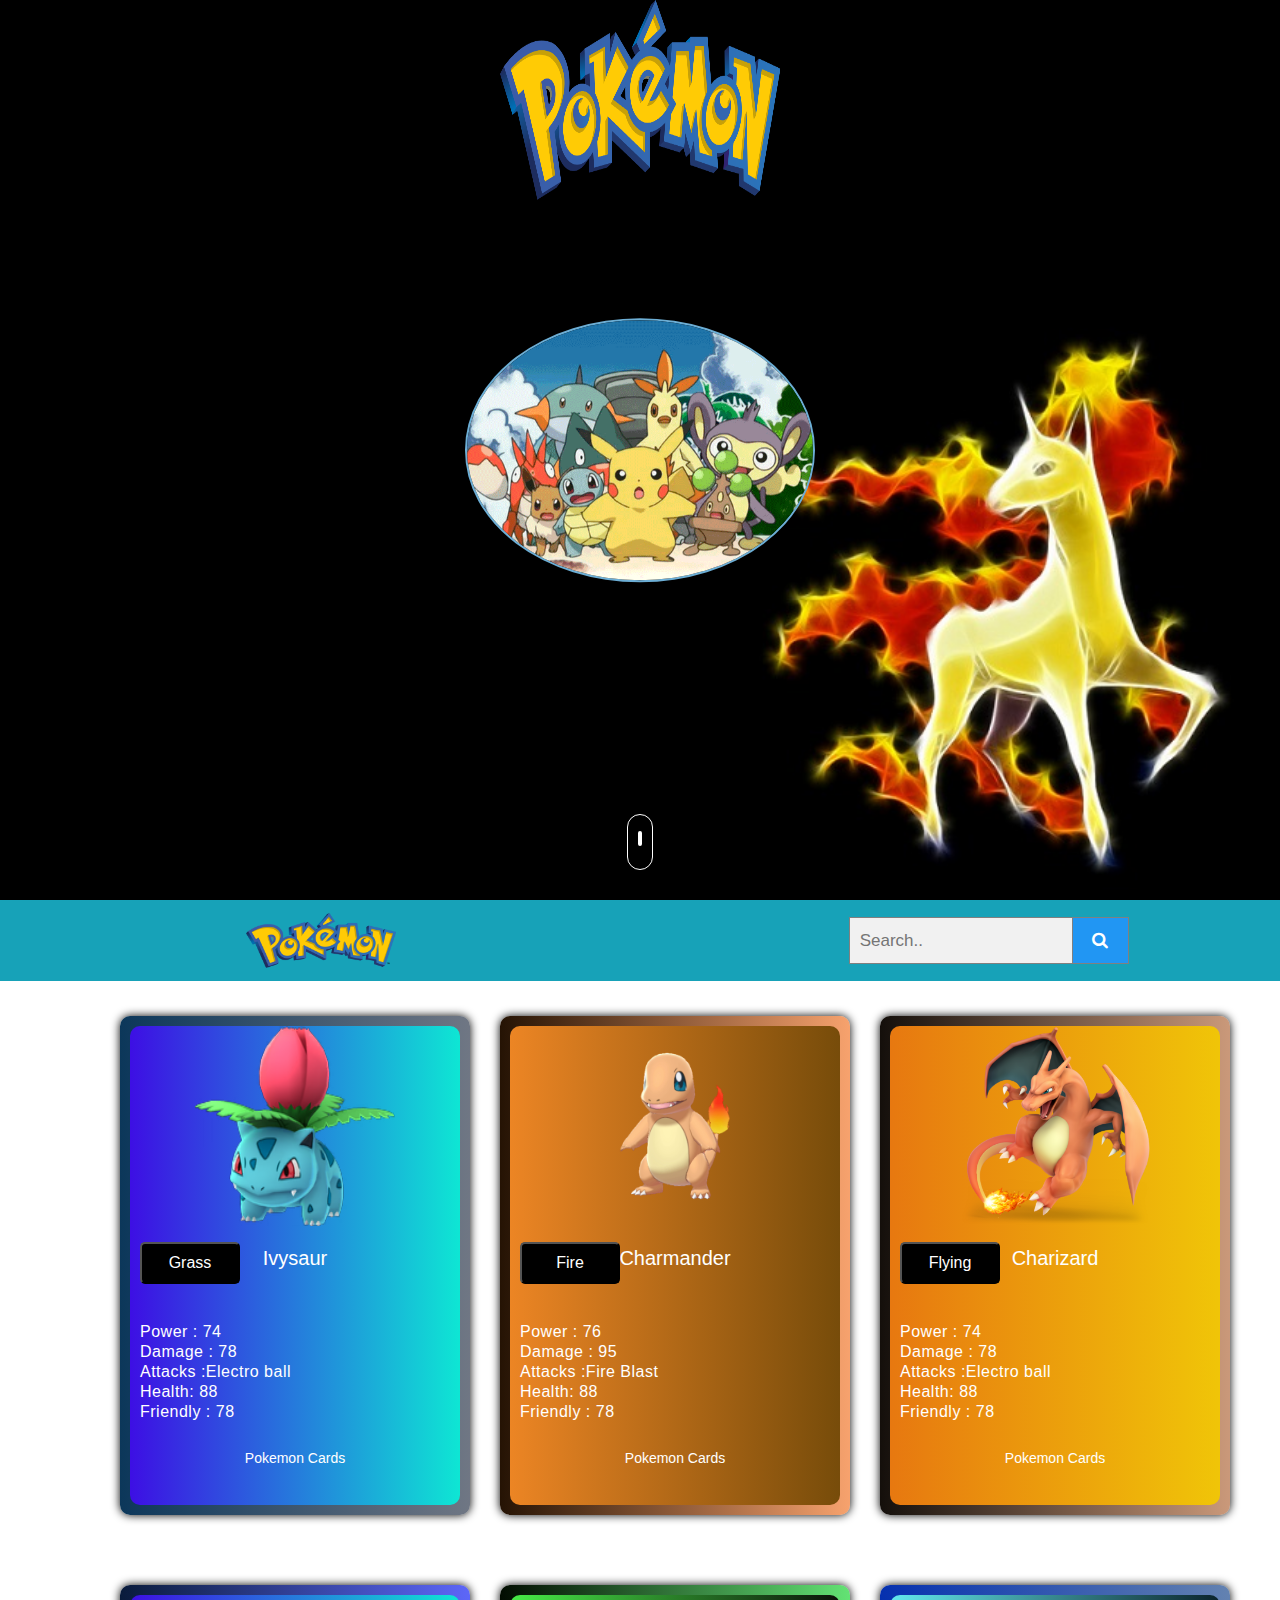
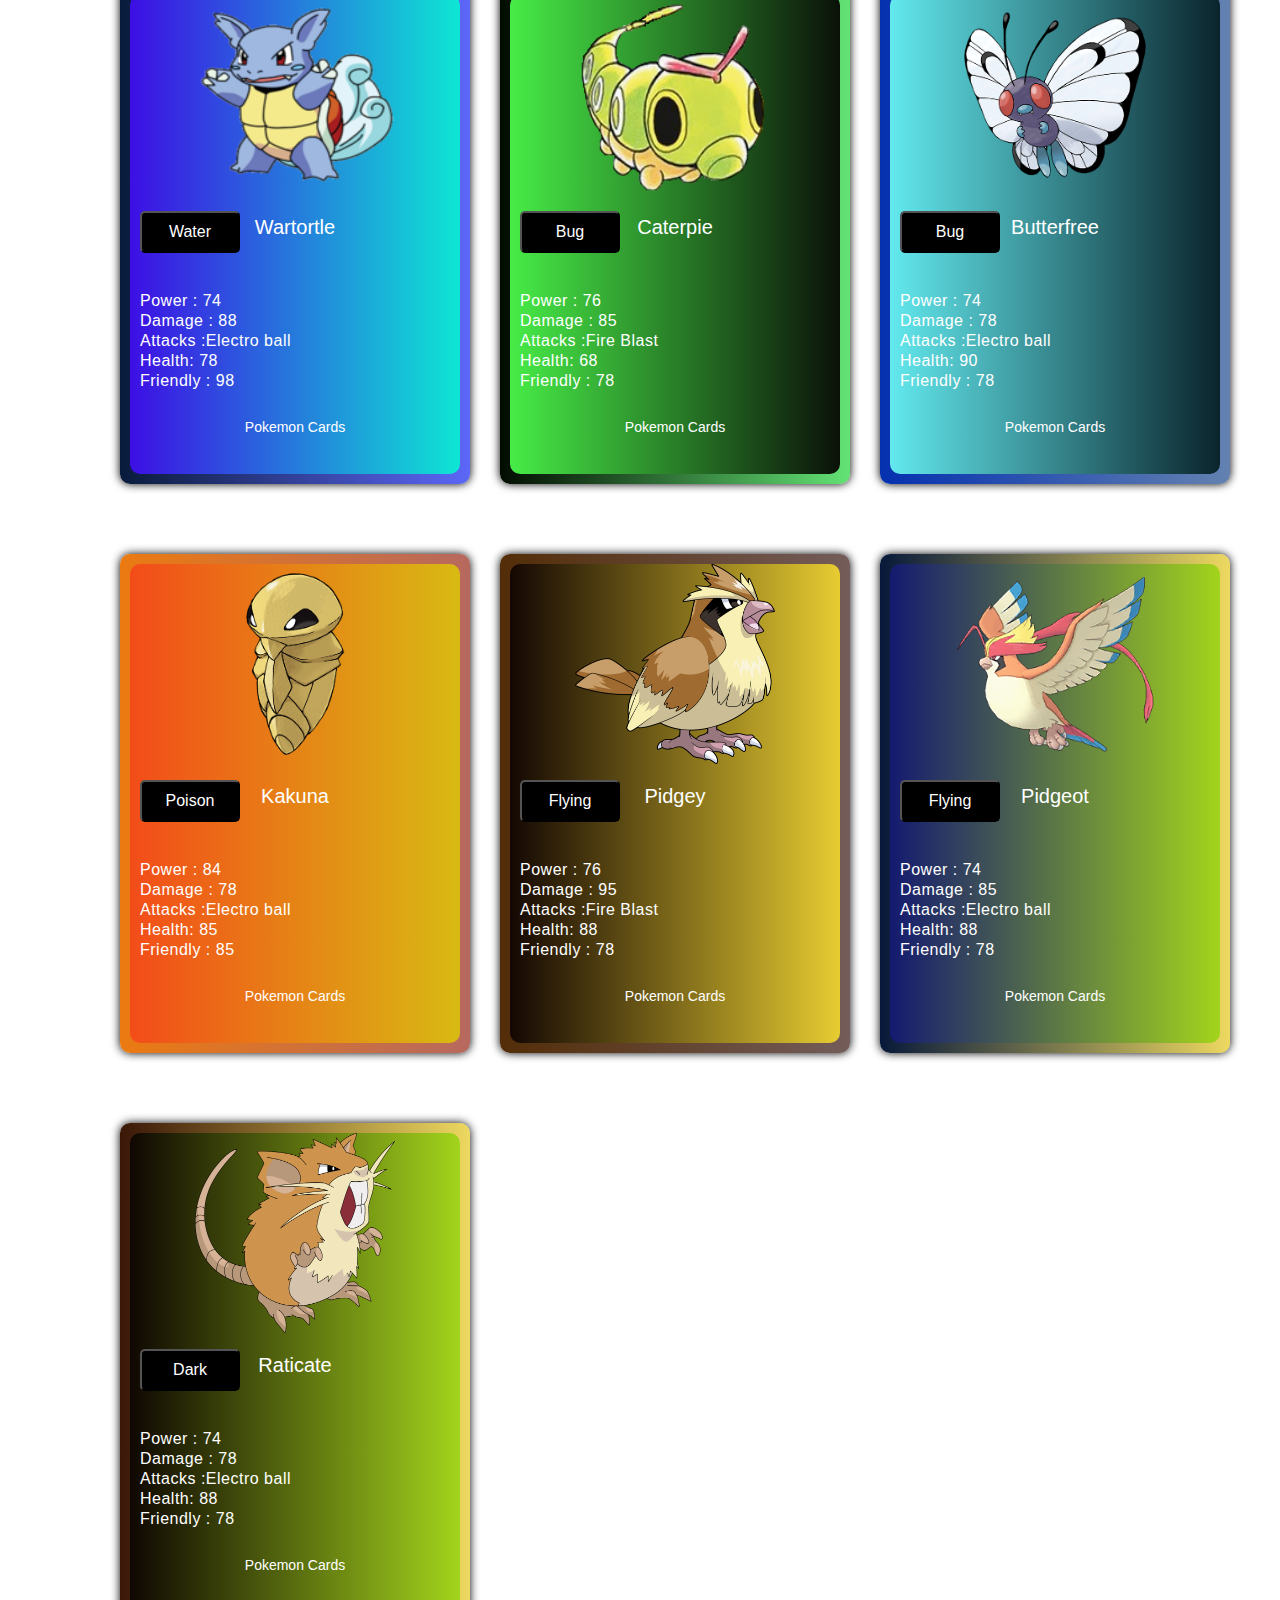
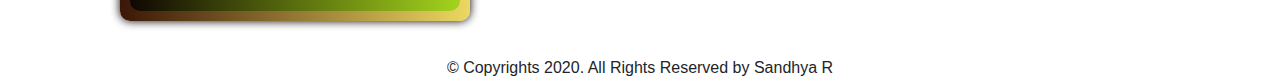
<file: pokemon/index.html>
<!DOCTYPE html>
<html lang="en">
  <head>
       <!--====== Required meta tags ======-->
    <meta charset="utf-8">
    <meta http-equiv="x-ua-compatible" content="ie=edge">
    <meta name="description" content="Pokemon">
    <meta name="viewport" content="width=device-width, initial-scale=1, shrink-to-fit=no">

    <!--====== Title ======-->
    <title>Pokemon</title>
    <link rel="shortcut icon" href="./assets/images/llogo.png" title="Pokemon" type="image/png">
    <link rel="stylesheet" type="text/css" href="./assets/style.css">
    <!--fa fa icons-->
    <link rel="stylesheet" href="https://cdnjs.cloudflare.com/ajax/libs/font-awesome/4.7.0/css/font-awesome.min.css">
    <!-- Latest compiled and minified CSS -->
    <link rel="stylesheet" href="https://maxcdn.bootstrapcdn.com/bootstrap/4.4.1/css/bootstrap.min.css">

    <!-- jQuery library -->
    <script src="https://ajax.googleapis.com/ajax/libs/jquery/3.4.1/jquery.min.js"></script>
    <!-- Popper JS -->
    <script src="https://cdnjs.cloudflare.com/ajax/libs/popper.js/1.16.0/umd/popper.min.js"></script>
    <!-- Latest compiled JavaScript -->
    <script src="https://maxcdn.bootstrapcdn.com/bootstrap/4.4.1/js/bootstrap.min.js"></script>

    
  </head>
  <body>
      <!-------------------Header Section--------------------->
     <section id="header">
        <div class="container text-center " >
            <div class="poketext">
                <img src="./assets/images/llogo.png" alt="flashpokemon logo" style="width: 280px; height: 200px;">
            </div>
            <div class="user-box">
                <img src="./assets/images/pokemon-flash-gif.gif">
            </div>
        </div>
            <div class="btn-adjustmnt" style="padding-top: 40px;">
            <div class="scroll-btn" >
            <div class="scroll-bar" ><a href="#pokemon-move"><span></span></a></div>
        </div>
        </div>
    
        </section>
        <!---------------------Header section end---------------------------->

        <!---------------------pokemon-move section start---------------------------->
        <section id="pokemon-move">
            <div class="nav-bar">
    <nav class="navbar navbar-expand-lg bg-info navbar-info">
    <a class="navbar-brand" href="#"><img src = "./assets/images/navlogo.png" style= "width: 150px"></a>
    <button class="navbar-toggler" type="button" data-toggle="collapse" data-target="#navbarCollapse" aria-controls="navbarCollapse" aria-expanded="false" aria-label="Toggle navigation">
        <span class="navbar-toggler-icon"></span>
        <i class="fa fa-bars"></i>
    </button>
  
    <div class="collapse navbar-collapse" id="navbarCollapse">
        <ul class="navbar-nav ml-auto">
            <li class="nav-item">
                <a class="nav-link" href="#"></a>
              </li>
        </ul>
         <form class="example"  style="margin:auto;max-width:300px">   <!--Search code start-->
            <input type="text" id="searchPoke" placeholder="Search.." name="search2" onkeyup="displaySearch(this)">
            <button type="submit"><i class="fa fa-search"></i></button>
          </form>      <!--search code end-->
        </div>
  </nav>
  </div> <!--Nav  bar end here-->

           <!--------------------------Pokemon-card start-------------------------------->
            <div class="container" id="myrowdatas">
              <div class="row">    <!----first row starts here----->
                <div class="col-sm-4 commonClass Ivysaur">
                  <div class="pokemon-card-container">
                    <div class="pokemon-card">
                        <div class="background">
                          <img src="./assets/images/Ivysaur.png" alt="ivysaur" class="image">
                        </div>
                        <div class="content">
                          <h1 class="pokemon-name"><b>Ivysaur</b></h1>
                          <button type="button" class="pokemon-type" data-toggle="modal" data-target="#Ivysaur">Grass</button>
                            <!--</div>-->
                            <div class="pokemon-status">
                                <p>Power : 74</p>
                                <p>Damage : 78</p>
                                <p>Attacks :Electro ball</p>
                                <p>Health: 88</p>
                                <p>Friendly : 78</p>
                             </div>
                              <h1 class="pokemon-logo">Pokemon Cards</h1>
                        </div>
                    </div>
                  </div>
                 </div>

                 <div class="col-sm-4 commonClass Charmander">
                  <div class="pokemon-card-container" id="charmander-pokemon-card-container">
                    <div class="pokemon-card">
                        <div class="background" id="charmander-background">
                          <img src="./assets/images/charmander.png" alt="charmander" class="image">
                        </div>
                        <div class="content" id="charmander-content">
                            <h1 class="pokemon-name"><b>Charmander</b></h1>
                            <button type="button" class="pokemon-type" data-toggle="modal" data-target="#charmander">Fire</button>
                            <div class="pokemon-status">
                                <p>Power : 76</p>
                                <p>Damage : 95</p>
                                <p>Attacks :Fire Blast</p>
                                <p>Health: 88</p>
                                <p>Friendly : 78</p>
                             </div>
                              <h1 class="pokemon-logo">Pokemon Cards</h1>
                        </div>
                    </div>
                  </div>
                 </div>

                 <div class="col-sm-4 commonClass Charizard">
                  <div class="pokemon-card-container" id="charizard-pokemon-card-container">
                    <div class="pokemon-card">
                        <div class="background" id="charizard-background">
                          <img src="./assets/images/charizard.png" alt="charizard" class="image">
                        </div>
                        <div class="content" id="charizard-content">
                            <h1 class="pokemon-name"><b>Charizard</b></h1>
                             <button type="button" class="pokemon-type" data-toggle="modal" data-target="#charizard">Flying</button>
                            <div class="pokemon-status">
                                <p>Power : 74</p>
                                <p>Damage : 78</p>
                                <p>Attacks :Electro ball</p>
                                <p>Health: 88</p>
                                <p>Friendly : 78</p>
                             </div>
                              <h1 class="pokemon-logo">Pokemon Cards</h1>
                        </div>
                    </div>
                  </div>
                 </div>
              </div>   <!----first row ends here----->



              <div class="row">  <!---second row starts here----->
                <div class="col-sm-4 commonClass Wartortle">
                  <div class="pokemon-card-container" id="wartortle-pokemon-card-container">
                    <div class="pokemon-card">
                        <div class="background" id="wartortle-background">
                          <img src="./assets/images/wartortle.png" alt="wartortle" class="image">
                        </div>
                        <div class="content" id="#wartortle-content">
                            <h1 class="pokemon-name"><b>Wartortle</b></h1>
                            <button type="button" class="pokemon-type" data-toggle="modal" data-target="#wartortle">Water</button>
                            <div class="pokemon-status">
                                <p>Power : 74</p>
                                <p>Damage : 88</p>
                                <p>Attacks :Electro ball</p>
                                <p>Health: 78</p>
                                <p>Friendly : 98</p>
                             </div>
                              <h1 class="pokemon-logo">Pokemon Cards</h1>
                        </div>
                    </div>
                  </div>
                 </div>

                 <div class="col-sm-4 commonClass Caterpie">
                  <div class="pokemon-card-container" id="caterpie-pokemon-card-container">
                    <div class="pokemon-card">
                        <div class="background" id="caterpie-background">
                          <img src="./assets/images/caterpie.png" alt="caterpie" class="image">
                        </div>
                        <div class="content" id="caterpie-content">
                            <h1 class="pokemon-name"><b>Caterpie</b></h1>
                            <button type="button" class="pokemon-type" data-toggle="modal" data-target="#caterpie">Bug</button>
                            <div class="pokemon-status">
                                <p>Power : 76</p>
                                <p>Damage : 85</p>
                                <p>Attacks :Fire Blast</p>
                                <p>Health: 68</p>
                                <p>Friendly : 78</p>
                             </div>
                              <h1 class="pokemon-logo">Pokemon Cards</h1>
                        </div>
                    </div>
                  </div>
                 </div>

                 <div class="col-sm-4 commonClass Butterfree">
                  <div class="pokemon-card-container" id="butterfree-pokemon-card-container">
                    <div class="pokemon-card">
                        <div class="background" id="butterfree-background">
                          <img src="./assets/images/butterfree.png" alt="butterfree" class="image">
                        </div>
                        <div class="content" id="butterfree-content">
                            <h1 class="pokemon-name"><b>Butterfree</b></h1>
                            <button type="button" class="pokemon-type" data-toggle="modal" data-target="#butterfree">Bug</button>
                            <div class="pokemon-status">
                                <p>Power : 74</p>
                                <p>Damage : 78</p>
                                <p>Attacks :Electro ball</p>
                                <p>Health: 90</p>
                                <p>Friendly : 78</p>
                             </div>
                              <h1 class="pokemon-logo">Pokemon Cards</h1>
                        </div>
                    </div>
                  </div>
                 </div>
              </div>    <!--------Second row ends here------------->



              <div class="row">    <!----Third row ends here----->
                <div class="col-sm-4 commonClass Kakuna">
                  <div class="pokemon-card-container" id="kakuna-pokemon-card-container">
                    <div class="pokemon-card">
                        <div class="background" id="kakuna-background">
                          <img src="./assets/images/kakuna.png" alt="kakuna" class="image">
                        </div>
                        <div class="content" id="kakuna-content">
                            <h1 class="pokemon-name"><b>Kakuna</b></h1>
                            <button type="button" class="pokemon-type" data-toggle="modal" data-target="#kakuna">Poison</button>
                            <div class="pokemon-status">
                                <p>Power : 84</p>
                                <p>Damage : 78</p>
                                <p>Attacks :Electro ball</p>
                                <p>Health: 85</p>
                                <p>Friendly : 85</p>
                             </div>
                              <h1 class="pokemon-logo">Pokemon Cards</h1>
                        </div>
                    </div>
                  </div>
                 </div>

                 <div class="col-sm-4 commonClass Pidgey">
                  <div class="pokemon-card-container" id="pidgey-pokemon-card-container">
                    <div class="pokemon-card">
                        <div class="background" id="pidgey-background">
                          <img src="./assets/images/pidgey.png" alt="pidgey" class="image">
                        </div>
                        <div class="content" id="pidgey-content" >
                            <h1 class="pokemon-name"><b>Pidgey</b></h1>
                            <button type="button" class="pokemon-type" data-toggle="modal" data-target="#pidgey">Flying</button>
                            <div class="pokemon-status">
                                <p>Power : 76</p>
                                <p>Damage : 95</p>
                                <p>Attacks :Fire Blast</p>
                                <p>Health: 88</p>
                                <p>Friendly : 78</p>
                             </div>
                              <h1 class="pokemon-logo">Pokemon Cards</h1>
                        </div>
                    </div>
                  </div>
                 </div>

                 <div class="col-sm-4 commonClass Pidgeot">
                  <div class="pokemon-card-container" id="pidgeot-pokemon-card-container">
                    <div class="pokemon-card">
                        <div class="background" id="pidgeot-background">
                          <img src="./assets/images/pidgeot.png" alt="pidgeot" class="image">
                        </div>
                        <div class="content" id="pidgeot-content">
                            <h1 class="pokemon-name"><b>Pidgeot</b></h1>
                            <button type="button" class="pokemon-type" data-toggle="modal" data-target="#pidgeot">Flying</button>
                            <div class="pokemon-status">
                                <p>Power : 74</p>
                                <p>Damage : 85</p>
                                <p>Attacks :Electro ball</p>
                                <p>Health: 88</p>
                                <p>Friendly : 78</p>
                             </div>
                              <h1 class="pokemon-logo">Pokemon Cards</h1>
                        </div>
                    </div>
                  </div>
                 </div>
              </div>   <!----Third row ends here----->



              <div class="row">    <!------Fourth row starts here-------->
                <div class="col-sm-4 commonClass Raticate">
                  <div class="pokemon-card-container" id="raticate-pokemon-card-container">
                    <div class="pokemon-card">
                        <div class="background" id="raticate-background">
                          <img src="./assets/images/raticate.png" alt="raticate" class="image">
                        </div>
                        <div class="content" id="raticate-content">
                            <h1 class="pokemon-name"><b>Raticate</b></h1>
                            <button type="button" class="pokemon-type" data-toggle="modal" data-target="#raticate">Dark</button>
                            <div class="pokemon-status">
                                <p>Power : 74</p>
                                <p>Damage : 78</p>
                                <p>Attacks :Electro ball</p>
                                <p>Health: 88</p>
                                <p>Friendly : 78</p>
                             </div>
                              <h1 class="pokemon-logo">Pokemon Cards</h1>
                        </div>
                    </div>
                  </div>
                 </div>
              </div>   <!------Fourth row starts here-------->
            </div>
<!--------------------------Pokemon-card end-------------------------------->
</section>
<!---------------------pokemon-move section end - --------------------------->
<div class="modal fade" id="Ivysaur">
  <div class="modal-dialog" style="max-width: 80%">
      <div class="modal-content">
      
        <!-- Modal Header -->
        <div class="modal-header">
          <h4 class="modal-title">Ivysaur</h4>
          <button type="button" class="close" data-dismiss="modal">&times;</button>
        </div>
        
        <!-- Modal body -->
        <div class="modal-body">
          <div class="row">
            <div class="col-sm-2 commonClass">   <!---Ivysaur image start--->
              <div class="pokemon-modal-card">
                <img src="assets/images/Ivysaur.png" alt="ivysaur" class="image">
              </div>
            </div>
             <div class="col-sm-10" id="ivysaur-details">   <!--Ivsaur image details start--->
              <div class="shadow-lg p-3 mb-5 bg-white rounded" >
              <div class="container" >
                <div class="card">
                  <div class="card-body" >
                    <h1 >Ivysaur</h1>
                      <p>There is a bud on this Pokémon's back. To support its weight, 
                        Ivysaur's legs and trunk grow thick and strong. 
                        If it starts spending more time lying in the sunlight, 
                        it's a sign that the bud will bloom into a large flower soon.</p>
                        <div class="row">
                          <div class="col-sm-6 col-lg-6 col-xs-12">
                            <p>Types: <b>Grass</b> <b>Poison</b></p>
                            <p>Height: <b>3' 03"</b></p> 
                            <p>Weight: <b>28.7 lbs</b></p>
                            <p>Category: <b>Seed</b></p>
                            <p>Abilities: <b>Overgrow</b></p>
                          </div>
                          <div class="col-sm-6 col-lg-6 col-xs-12">
                            <p>Power : <strong>74</strong></p>
                            <p>Damage : <strong>78</strong></p>
                            <p>Attacks : <strong>Electro ball</strong></p>
                            <p>Health: <strong>88</strong></p>
                            <p>Friendly : <strong>78</strong></p>
                          </div>
                        </div>
                  </div>
                </div>
              </div>
            </div>     
             </div> <!--Ivsaur image details end--->
          </div>
        </div>
        <div class="modal-footer">
          <button type="button" class="btn btn-danger" data-dismiss="modal">Close</button>
        </div>
      </div>
    </div>
</div>

<footer class="sticky-footer bg-white">    <!-- Footer -->
    <div class="container my-auto">
      <div class="copyright text-center my-auto">
        <span>© Copyrights 2020. All Rights Reserved by Sandhya R</span>
      </div>
    </div>
  </footer>   <!-- End of Footer -->


    <script src="./assets/script.js"></script>
  </body>
</html>
</file>
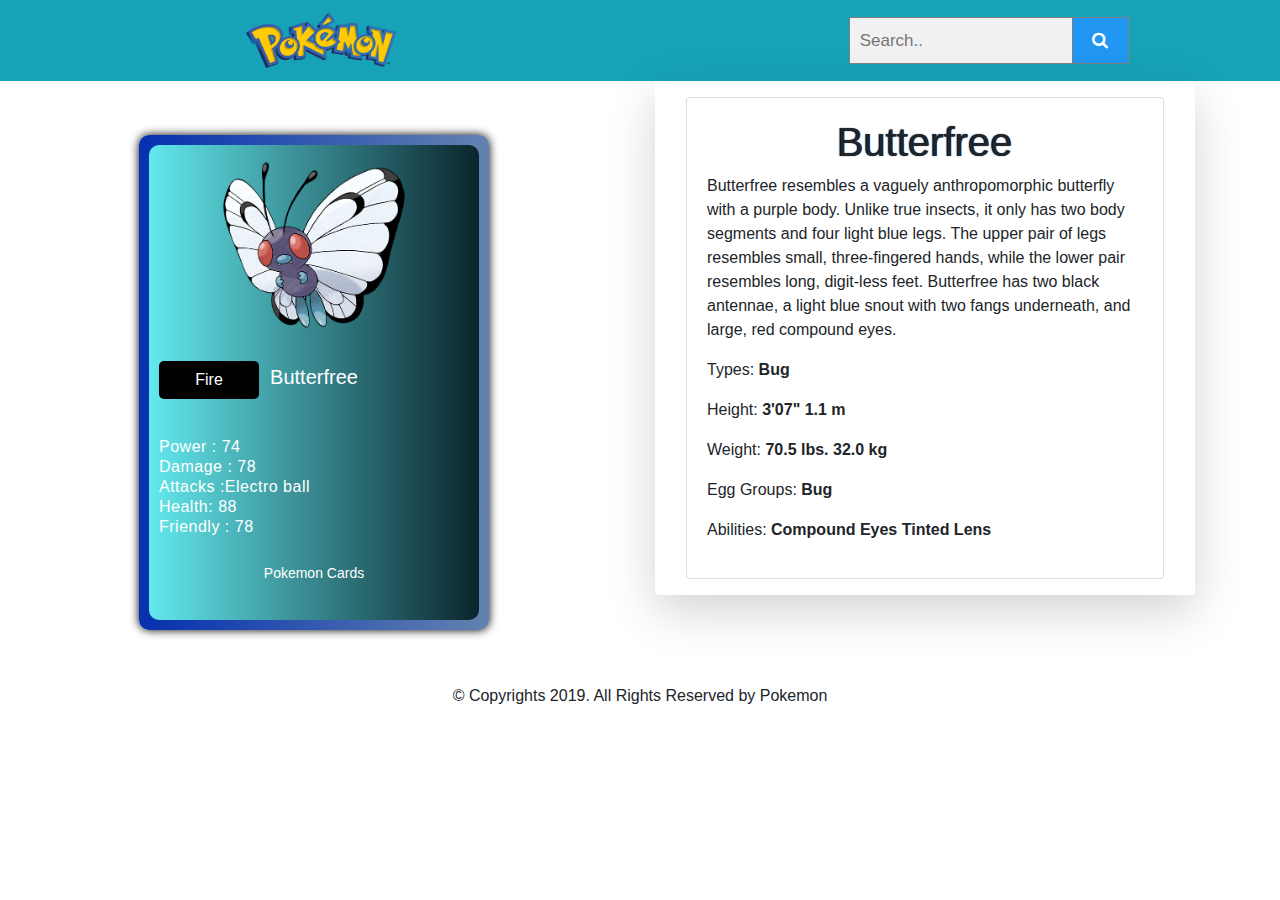
<file: pokemon/assets/butterfree.html>
<!DOCTYPE html>
<html lang="en">
    <head>
            <!--====== Required meta tags ======-->
    <meta charset="utf-8">
    <meta http-equiv="x-ua-compatible" content="ie=edge">
    <meta name="description" content="Pokemon">
    <meta name="viewport" content="width=device-width, initial-scale=1, shrink-to-fit=no">

    <!--====== Title ======-->
    <title>Pokemon</title>
    <link rel="shortcut icon" href="../assets/images/llogo.png" title="Pokemon" type="image/png">
    <link rel="stylesheet" type="text/css" href="../assets/style.css">
    <!--fa fa icons-->
    <link rel="stylesheet" href="https://cdnjs.cloudflare.com/ajax/libs/font-awesome/4.7.0/css/font-awesome.min.css">
    <!-- Latest compiled and minified CSS -->
    <link rel="stylesheet" href="https://maxcdn.bootstrapcdn.com/bootstrap/4.4.1/css/bootstrap.min.css">

    <!-- jQuery library -->
    <script src="https://ajax.googleapis.com/ajax/libs/jquery/3.4.1/jquery.min.js"></script>
    <!-- Popper JS -->
    <script src="https://cdnjs.cloudflare.com/ajax/libs/popper.js/1.16.0/umd/popper.min.js"></script>
    <!-- Latest compiled JavaScript -->
    <script src="https://maxcdn.bootstrapcdn.com/bootstrap/4.4.1/js/bootstrap.min.js"></script>
    </head>
    <body>
        <!---------------------pokemon-move section start---------------------------->
        <section id="pokemon-move">
            <div class="nav-bar">
    <nav class="navbar navbar-expand-lg bg-info navbar-info">
    <a class="navbar-brand" href="#"><img src = "../assets/images/navlogo.png" style= "width: 150px"></a>
    <button class="navbar-toggler" type="button" data-toggle="collapse" data-target="#navbarCollapse" aria-controls="navbarCollapse" aria-expanded="false" aria-label="Toggle navigation">
        <span class="navbar-toggler-icon"></span>
        <i class="fa fa-bars"></i>
    </button>
  
    <div class="collapse navbar-collapse" id="navbarCollapse">
        <ul class="navbar-nav ml-auto">
            <li class="nav-item">
                <a class="nav-link" href="#"></a>
              </li>
        </ul>
         <form class="example"  style="margin:auto;max-width:300px">   <!--Search code start-->
            <input type="text" placeholder="Search.." name="search2">
            <button type="submit"><i class="fa fa-search"></i></button>
          </form>      <!--search code end-->
        </div>
  </nav>
  </div> <!--Nav  bar end here-->

  <!---------------butterfree-Section starts here------------------->
<section class="butterfree-section">
    <div class="container" >
      <div class="row">
        <div class="col-sm-6" id="butterfree" class="comonclass">
            <div class="pokemon-card-container" id="butterfree-pokemon-card-container">
              <div class="pokemon-card">
                  <div class="background" id="butterfree-background">
                    <img src="../assets/images/butterfree.png" alt="butterfree" class="image">
                  </div>
                  <div class="content" id="butterfree-content">
                      <h1 class="pokemon-name"><b>Butterfree</b></h1>
                      <span class="pokemon-type">Fire</span>
                      <div class="pokemon-status">
                          <p>Power : 74</p>
                          <p>Damage : 78</p>
                          <p>Attacks :Electro ball</p>
                          <p>Health: 88</p>
                          <p>Friendly : 78</p>
                       </div>
                        <h1 class="pokemon-logo">Pokemon Cards</h1>
                  </div>
              </div>
            </div>
           </div>
         
         <div class="col-sm-6" id="butterfree-details">   <!--butterfree image details start--->
          <div class="shadow-lg p-3 mb-5 bg-white rounded" >
          <div class="container" >
            <div class="card">
              <div class="card-body" >
                <h1>Butterfree</h1>
                  <p>Butterfree resembles a vaguely anthropomorphic butterfly with 
                      a purple body. Unlike true insects, it only has two body segments 
                      and four light blue legs. The upper pair of legs resembles small, 
                      three-fingered hands, while the lower pair resembles long, digit-less feet. 
                      Butterfree has two black antennae, a light blue snout with two fangs underneath, 
                      and large, red compound eyes.</p>
                    
                    <p>Types: <b>Bug</b></p>
                    <p>Height: <b>3'07" 1.1 m</b></p> 
                    <p>Weight: <b>70.5 lbs. 32.0 kg</b></p>
                    <p>Egg Groups: <b>Bug</b></p>
                    <p>Abilities: <b>Compound Eyes Tinted Lens</b></p>
  
                  
                   
              </div>
            </div>
          </div>
        </div>     
         </div> <!--butterfree image details end--->
      
      
    </div>
  </div>
    <!---------------butterfree-Section Ends here------------------->
  
    <footer class="sticky-footer bg-white">    <!-- Footer -->
        <div class="container my-auto" >
          <div class="copyright text-center my-auto">
            <span>© Copyrights 2019. All Rights Reserved by Pokemon</span>
          </div>
        </div>
      </footer>   <!-- End of Footer -->
  
  </section>

  
  
      <script src="./script.js"></script>
    </body>
</html>
</file>
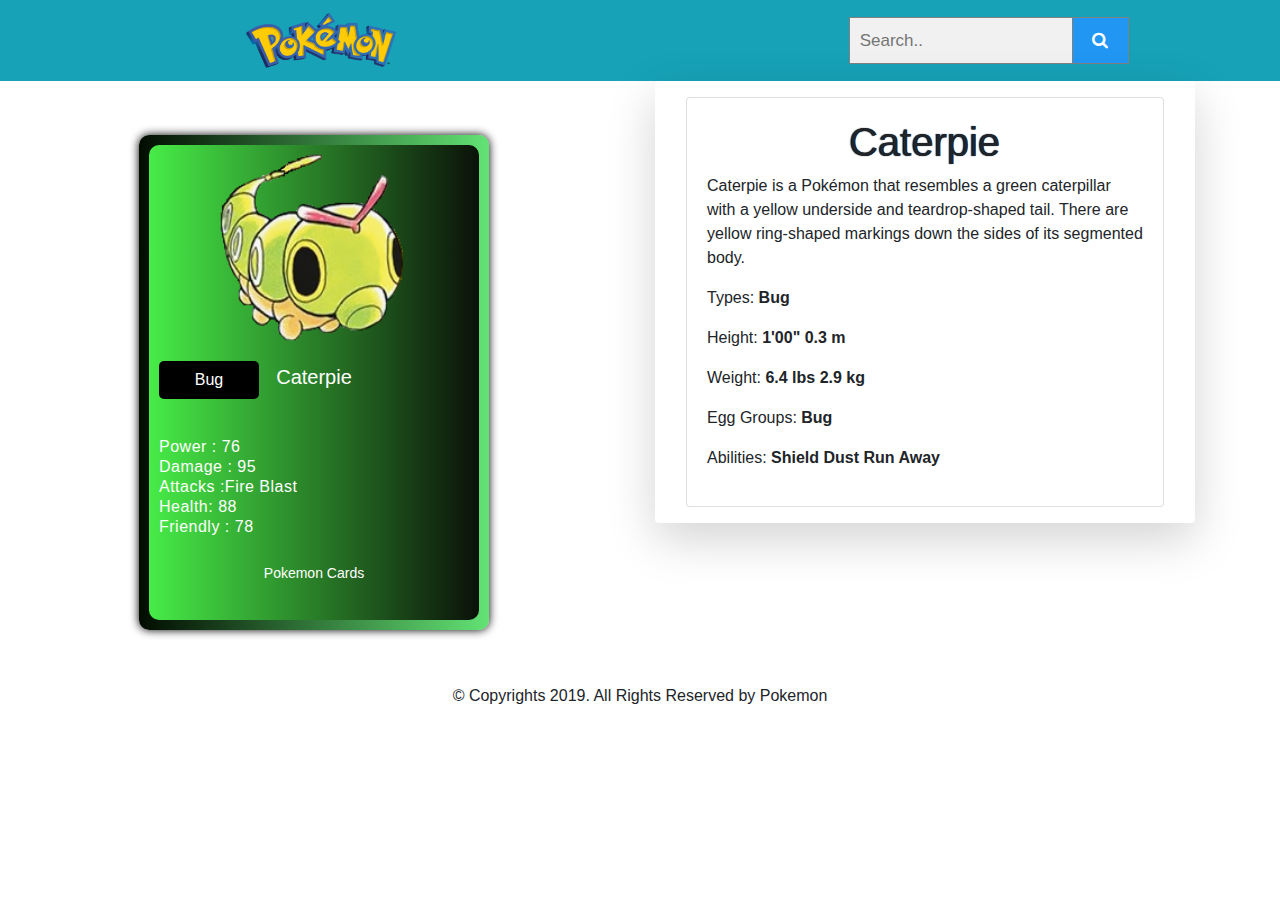
<file: pokemon/assets/caterpie.html>
<!DOCTYPE html>
<html lang="en">
    <head>
            <!--====== Required meta tags ======-->
    <meta charset="utf-8">
    <meta http-equiv="x-ua-compatible" content="ie=edge">
    <meta name="description" content="Pokemon">
    <meta name="viewport" content="width=device-width, initial-scale=1, shrink-to-fit=no">

    <!--====== Title ======-->
    <title>Pokemon</title>
    <link rel="shortcut icon" href="../assets/images/llogo.png" title="Pokemon" type="image/png">
    <link rel="stylesheet" type="text/css" href="../assets/style.css">
    <!--fa fa icons-->
    <link rel="stylesheet" href="https://cdnjs.cloudflare.com/ajax/libs/font-awesome/4.7.0/css/font-awesome.min.css">
    <!-- Latest compiled and minified CSS -->
    <link rel="stylesheet" href="https://maxcdn.bootstrapcdn.com/bootstrap/4.4.1/css/bootstrap.min.css">

    <!-- jQuery library -->
    <script src="https://ajax.googleapis.com/ajax/libs/jquery/3.4.1/jquery.min.js"></script>
    <!-- Popper JS -->
    <script src="https://cdnjs.cloudflare.com/ajax/libs/popper.js/1.16.0/umd/popper.min.js"></script>
    <!-- Latest compiled JavaScript -->
    <script src="https://maxcdn.bootstrapcdn.com/bootstrap/4.4.1/js/bootstrap.min.js"></script>
    </head>
    <body>
        <!---------------------pokemon-move section start---------------------------->
        <section id="pokemon-move">
            <div class="nav-bar">
    <nav class="navbar navbar-expand-lg bg-info navbar-info">
    <a class="navbar-brand" href="#"><img src = "../assets/images/navlogo.png" style= "width: 150px"></a>
    <button class="navbar-toggler" type="button" data-toggle="collapse" data-target="#navbarCollapse" aria-controls="navbarCollapse" aria-expanded="false" aria-label="Toggle navigation">
        <span class="navbar-toggler-icon"></span>
        <i class="fa fa-bars"></i>
    </button>
  
    <div class="collapse navbar-collapse" id="navbarCollapse">
        <ul class="navbar-nav ml-auto">
            <li class="nav-item">
                <a class="nav-link" href="#"></a>
              </li>
        </ul>
         <form class="example"  style="margin:auto;max-width:300px">   <!--Search code start-->
            <input type="text" placeholder="Search.." name="search2">
            <button type="submit"><i class="fa fa-search"></i></button>
          </form>      <!--search code end-->
        </div>
  </nav>
  </div> <!--Nav  bar end here-->

  <!---------------caterpie-Section starts here------------------->
<section class="caterpie-section">
    <div class="container" >
      <div class="row">
        <div class="col-sm-6" id="caterpie" class="comonclass">
            <div class="pokemon-card-container" id="caterpie-pokemon-card-container">
              <div class="pokemon-card">
                  <div class="background" id="caterpie-background">
                    <img src="../assets/images/caterpie.png" alt="caterpie" class="image">
                  </div>
                  <div class="content" id="caterpie-content">
                      <h1 class="pokemon-name"><b>Caterpie</b></h1>
                      <span class="pokemon-type">Bug</span>
                      <div class="pokemon-status">
                          <p>Power : 76</p>
                          <p>Damage : 95</p>
                          <p>Attacks :Fire Blast</p>
                          <p>Health: 88</p>
                          <p>Friendly : 78</p>
                       </div>
                        <h1 class="pokemon-logo">Pokemon Cards</h1>
                  </div>
              </div>
            </div>
           </div>
         
         <div class="col-sm-6" id="caterpie-details">   <!--caterpie image details start--->
          <div class="shadow-lg p-3 mb-5 bg-white rounded" >
          <div class="container" >
            <div class="card">
              <div class="card-body" >
                <h1 >Caterpie</h1>
                  <p>Caterpie is a Pokémon that resembles a green caterpillar with 
                      a yellow underside and teardrop-shaped tail. There are yellow 
                      ring-shaped markings down the sides of its segmented body.</p>
                    
                    <p>Types: <b>Bug</b></p>
                    <p>Height: <b>1'00" 0.3 m</b></p> 
                    <p>Weight: <b>6.4 lbs 2.9 kg</b></p>
                    <p>Egg Groups: <b>Bug</b></p>
                    <p>Abilities: <b>Shield Dust Run Away</b></p>
  
                  
                   
              </div>
            </div>
          </div>
        </div>     
         </div> <!--caterpie image details end--->
      
      
    </div>
  </div>
    <!---------------caterpie-Section Ends here------------------->
  
    <footer class="sticky-footer bg-white">    <!-- Footer -->
        <div class="container my-auto" >
          <div class="copyright text-center my-auto">
            <span>© Copyrights 2019. All Rights Reserved by Pokemon</span>
          </div>
        </div>
      </footer>   <!-- End of Footer -->
  
  </section>

  
  
      <script src="./script.js"></script>
    </body>
</html>
</file>
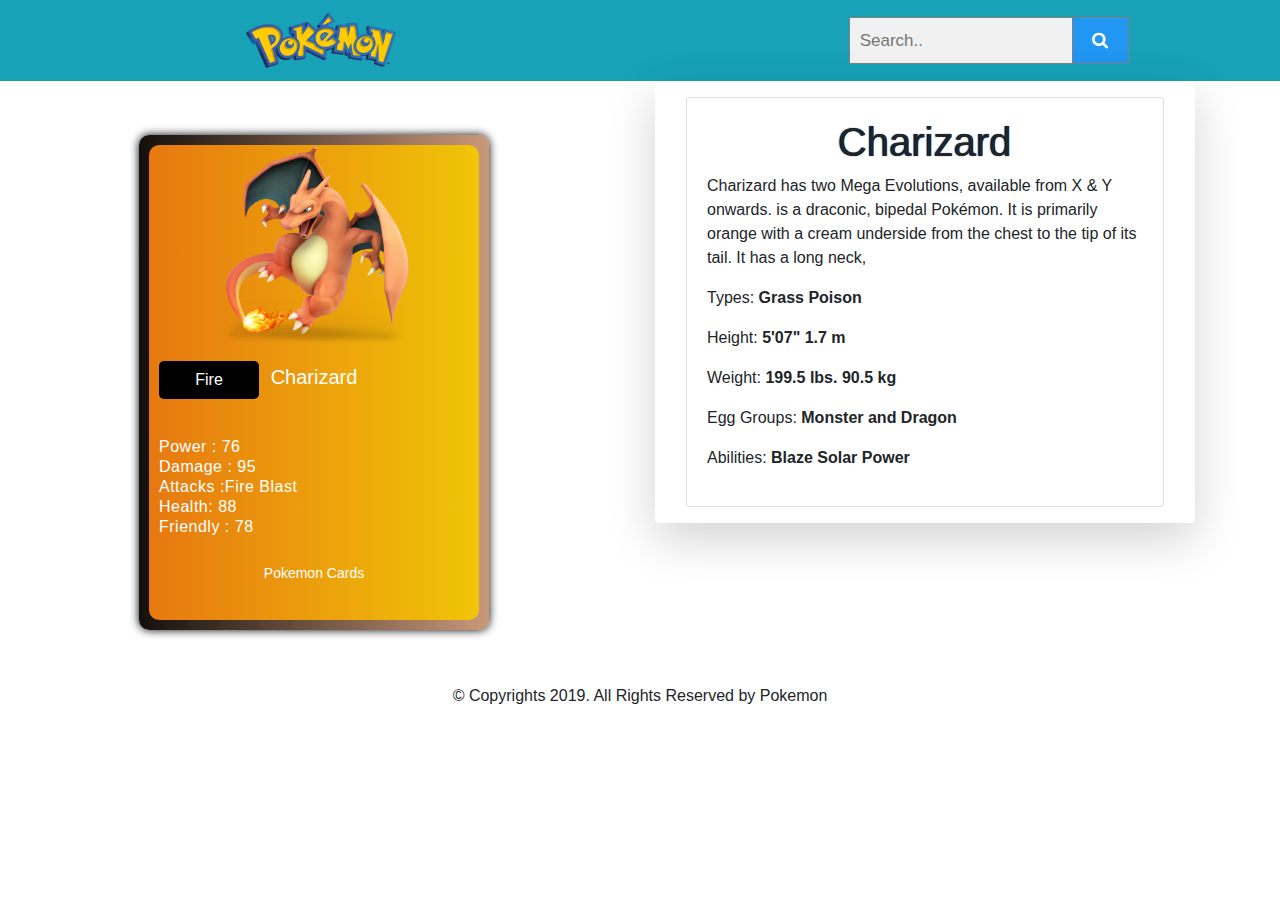
<file: pokemon/assets/charizard.html>
<!DOCTYPE html>
<html lang="en">
    <head>
            <!--====== Required meta tags ======-->
    <meta charset="utf-8">
    <meta http-equiv="x-ua-compatible" content="ie=edge">
    <meta name="description" content="Pokemon">
    <meta name="viewport" content="width=device-width, initial-scale=1, shrink-to-fit=no">

    <!--====== Title ======-->
    <title>Pokemon</title>
    <link rel="shortcut icon" href="../assets/images/llogo.png" title="Pokemon" type="image/png">
    <link rel="stylesheet" type="text/css" href="../assets/style.css">
    <!--fa fa icons-->
    <link rel="stylesheet" href="https://cdnjs.cloudflare.com/ajax/libs/font-awesome/4.7.0/css/font-awesome.min.css">
    <!-- Latest compiled and minified CSS -->
    <link rel="stylesheet" href="https://maxcdn.bootstrapcdn.com/bootstrap/4.4.1/css/bootstrap.min.css">

    <!-- jQuery library -->
    <script src="https://ajax.googleapis.com/ajax/libs/jquery/3.4.1/jquery.min.js"></script>
    <!-- Popper JS -->
    <script src="https://cdnjs.cloudflare.com/ajax/libs/popper.js/1.16.0/umd/popper.min.js"></script>
    <!-- Latest compiled JavaScript -->
    <script src="https://maxcdn.bootstrapcdn.com/bootstrap/4.4.1/js/bootstrap.min.js"></script>
    </head>
    <body>
        <!---------------------pokemon-move section start---------------------------->
        <section id="pokemon-move">
            <div class="nav-bar">
    <nav class="navbar navbar-expand-lg bg-info navbar-info">
    <a class="navbar-brand" href="#"><img src = "../assets/images/navlogo.png" style= "width: 150px"></a>
    <button class="navbar-toggler" type="button" data-toggle="collapse" data-target="#navbarCollapse" aria-controls="navbarCollapse" aria-expanded="false" aria-label="Toggle navigation">
        <span class="navbar-toggler-icon"></span>
        <i class="fa fa-bars"></i>
    </button>
  
    <div class="collapse navbar-collapse" id="navbarCollapse">
        <ul class="navbar-nav ml-auto">
            <li class="nav-item">
                <a class="nav-link" href="#"></a>
              </li>
        </ul>
         <form class="example"  style="margin:auto;max-width:300px">   <!--Search code start-->
            <input type="text" placeholder="Search.." name="search2">
            <button type="submit"><i class="fa fa-search"></i></button>
          </form>      <!--search code end-->
        </div>
  </nav>
  </div> <!--Nav  bar end here-->

  <!---------------charizard-Section starts here------------------->
<section class="charizard-section">
    <div class="container" >
      <div class="row">
        <div class="col-sm-6" id="charizard" class="comonclass">
            <div class="pokemon-card-container" id="charizard-pokemon-card-container">
              <div class="pokemon-card">
                  <div class="background" id="charizard-background">
                    <img src="../assets/images/charizard.png" alt="charizard" class="image">
                  </div>
                  <div class="content" id="charizard-content">
                      <h1 class="pokemon-name"><b>Charizard</b></h1>
                      <span class="pokemon-type">Fire</span>
                      <div class="pokemon-status">
                          <p>Power : 76</p>
                          <p>Damage : 95</p>
                          <p>Attacks :Fire Blast</p>
                          <p>Health: 88</p>
                          <p>Friendly : 78</p>
                       </div>
                        <h1 class="pokemon-logo">Pokemon Cards</h1>
                  </div>
              </div>
            </div>
           </div>    
         
         <div class="col-sm-6" id="charizard-details">   <!--charizard image details start--->
          <div class="shadow-lg p-3 mb-5 bg-white rounded" >
          <div class="container" >
            <div class="card">
              <div class="card-body" >
                <h1 >Charizard</h1>
                  <p>Charizard has two Mega Evolutions, available from X & Y onwards.
                      is a draconic, bipedal Pokémon. It is primarily orange with 
                      a cream underside from the chest to the tip of its tail. It has a long neck, </p>
                    
                    <p>Types: <b>Grass</b> <b>Poison</b></p>
                    <p>Height: <b>5'07" 1.7 m</b></p> 
                    <p>Weight: <b>199.5 lbs. 90.5 kg</b></p>
                    <p>Egg Groups: <b>Monster and Dragon</b></p>
                    <p>Abilities: <b>Blaze Solar Power</b></p>
  
                  
                   
              </div>
            </div>
          </div>
        </div>     
         </div> <!--charizard image details end--->
      
      
    </div>
  </div>
    <!---------------charizard-Section Ends here------------------->
  
    <footer class="sticky-footer bg-white">    <!-- Footer -->
        <div class="container my-auto" >
          <div class="copyright text-center my-auto">
            <span>© Copyrights 2019. All Rights Reserved by Pokemon</span>
          </div>
        </div>
      </footer>   <!-- End of Footer -->
  
  </section>

  
  
      <script src="./script.js"></script>
    </body>
</html>
</file>
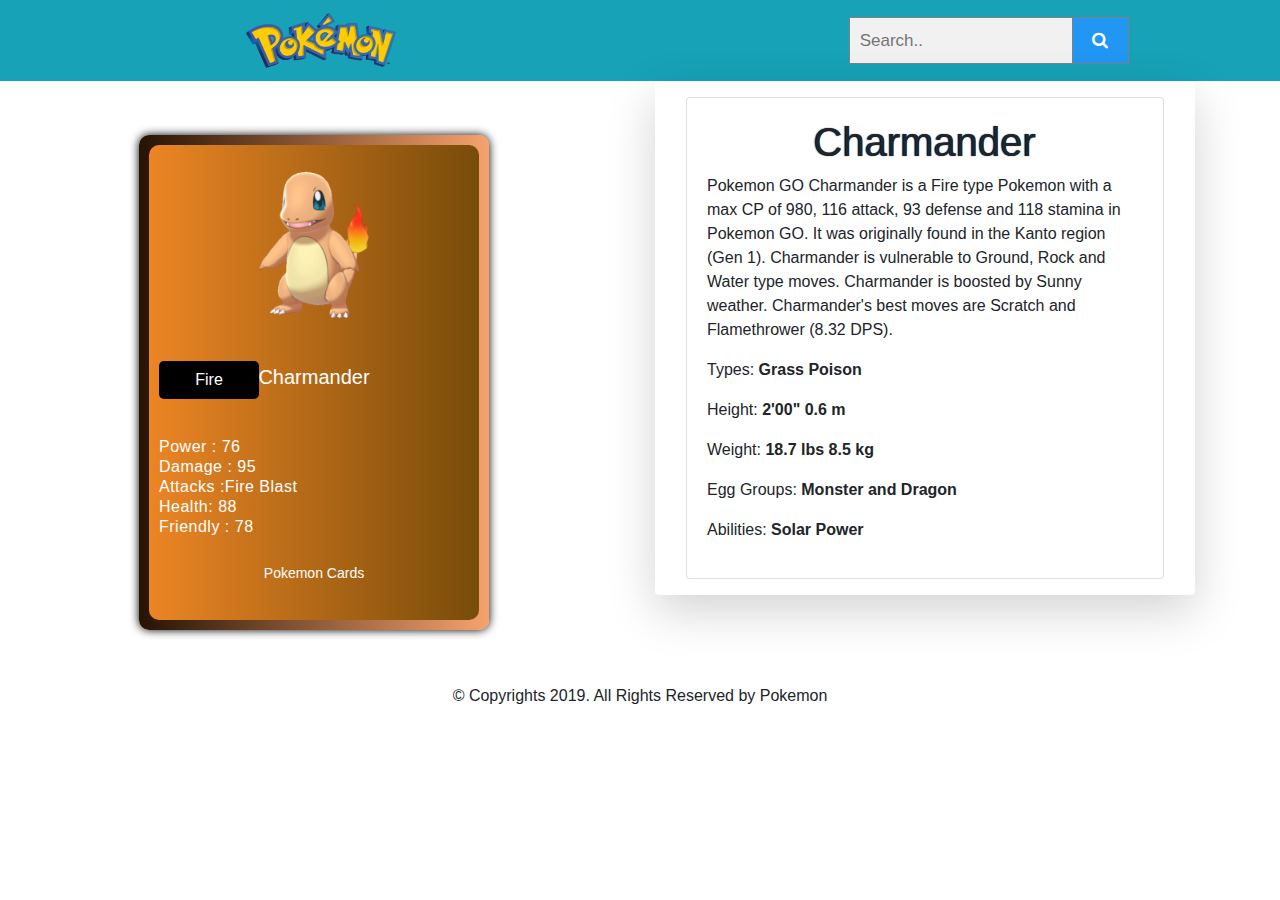
<file: pokemon/assets/charmander.html>
<!DOCTYPE html>
<html lang="en">
    <head>
            <!--====== Required meta tags ======-->
    <meta charset="utf-8">
    <meta http-equiv="x-ua-compatible" content="ie=edge">
    <meta name="description" content="Pokemon">
    <meta name="viewport" content="width=device-width, initial-scale=1, shrink-to-fit=no">

    <!--====== Title ======-->
    <title>Pokemon</title>
    <link rel="shortcut icon" href="../assets/images/llogo.png" title="Pokemon" type="image/png">
    <link rel="stylesheet" type="text/css" href="../assets/style.css">
    <!--fa fa icons-->
    <link rel="stylesheet" href="https://cdnjs.cloudflare.com/ajax/libs/font-awesome/4.7.0/css/font-awesome.min.css">
    <!-- Latest compiled and minified CSS -->
    <link rel="stylesheet" href="https://maxcdn.bootstrapcdn.com/bootstrap/4.4.1/css/bootstrap.min.css">

    <!-- jQuery library -->
    <script src="https://ajax.googleapis.com/ajax/libs/jquery/3.4.1/jquery.min.js"></script>
    <!-- Popper JS -->
    <script src="https://cdnjs.cloudflare.com/ajax/libs/popper.js/1.16.0/umd/popper.min.js"></script>
    <!-- Latest compiled JavaScript -->
    <script src="https://maxcdn.bootstrapcdn.com/bootstrap/4.4.1/js/bootstrap.min.js"></script>
    </head>
    <body>
        <!---------------------pokemon-move section start---------------------------->
        <section id="pokemon-move">
            <div class="nav-bar">
    <nav class="navbar navbar-expand-lg bg-info navbar-info">
    <a class="navbar-brand" href="#"><img src = "../assets/images/navlogo.png" style= "width: 150px"></a>
    <button class="navbar-toggler" type="button" data-toggle="collapse" data-target="#navbarCollapse" aria-controls="navbarCollapse" aria-expanded="false" aria-label="Toggle navigation">
        <span class="navbar-toggler-icon"></span>
        <i class="fa fa-bars"></i>
    </button>
  
    <div class="collapse navbar-collapse" id="navbarCollapse">
        <ul class="navbar-nav ml-auto">
            <li class="nav-item">
                <a class="nav-link" href="#"></a>
              </li>
        </ul>
         <form class="example"  style="margin:auto;max-width:300px">   <!--Search code start-->
            <input type="text" placeholder="Search.." name="search2" >
            <button type="submit"><i class="fa fa-search"></i></button>
          </form>      <!--search code end-->
        </div>
  </nav>
  </div> <!--Nav  bar end here-->

  <!---------------charmander-Section starts here------------------->
<section class="charmander-section">
    <div class="container" >
      <div class="row">
        <div class="col-sm-6" id="charmander" class="comonclass">
            <div class="pokemon-card-container" id="charmander-pokemon-card-container">
              <div class="pokemon-card">
                  <div class="background" id="charmander-background">
                    <img src="../assets/images/charmander.png" alt="charmander" class="image">
                  </div>
                  <div class="content" id="charmander-content">
                      <h1 class="pokemon-name"><b>Charmander</b></h1>
                      <span class="pokemon-type">Fire</span>
                      <div class="pokemon-status">
                          <p>Power : 76</p>
                          <p>Damage : 95</p>
                          <p>Attacks :Fire Blast</p>
                          <p>Health: 88</p>
                          <p>Friendly : 78</p>
                       </div>
                        <h1 class="pokemon-logo">Pokemon Cards</h1>
                  </div>
              </div>
            </div>
           </div>    
         
         <div class="col-sm-6" id="charmander-details">   <!--charmander image details start--->
          <div class="shadow-lg p-3 mb-5 bg-white rounded" >
          <div class="container" >
            <div class="card">
              <div class="card-body" >
                <h1 >Charmander</h1>
                  <p>Pokemon GO Charmander is a 
                    Fire
                     type Pokemon with a max CP of 980, 116 attack, 93 defense and 118 stamina in Pokemon GO. 
                     It was originally found in the Kanto region (Gen 1). Charmander is vulnerable to Ground, 
                     Rock and Water type moves. Charmander is boosted by Sunny weather. Charmander's best moves are Scratch 
                     and Flamethrower (8.32 DPS).</p>
                    
                    <p>Types: <b>Grass</b> <b>Poison</b></p>
                    <p>Height: <b>2'00" 0.6 m</b></p> 
                    <p>Weight: <b>18.7 lbs 8.5 kg</b></p>
                    <p>Egg Groups: <b>Monster and Dragon</b></p>
                    <p>Abilities: <b>Solar Power</b></p>
  
                  
                   
              </div>
            </div>
          </div>
        </div>     
         </div> <!--charmander image details end--->
      
      
    </div>
  </div>
    <!---------------charmander-Section Ends here------------------->
  
    <footer class="sticky-footer bg-white">    <!-- Footer -->
        <div class="container my-auto" >
          <div class="copyright text-center my-auto">
            <span>© Copyrights 2019. All Rights Reserved by Pokemon</span>
          </div>
        </div>
      </footer>   <!-- End of Footer -->
  
  </section>

  
  
      <script src="./script.js"></script>
    </body>
</html>
</file>
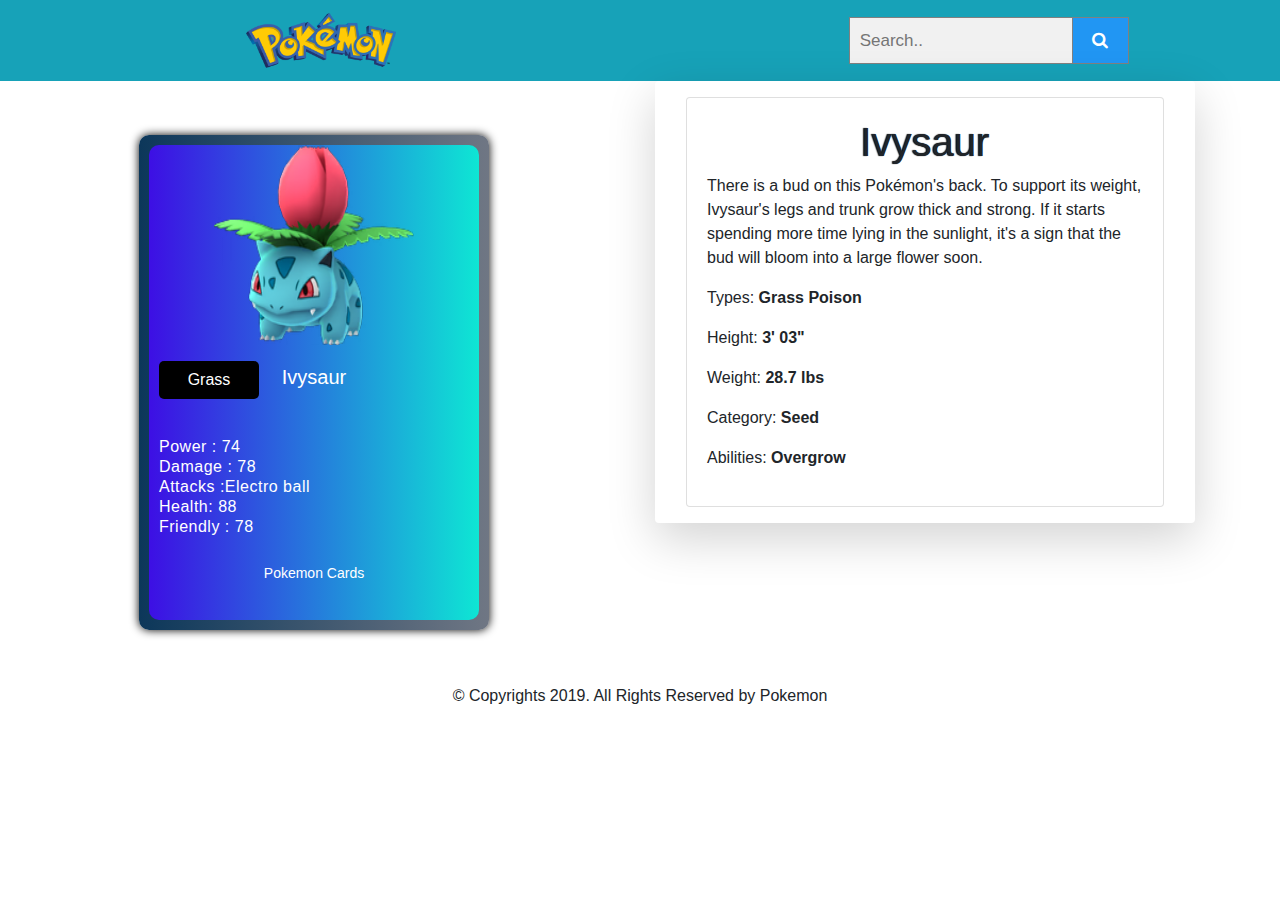
<file: pokemon/assets/ivysaur.html>
<!DOCTYPE html>
<html lang="en">
    <head>
            <!--====== Required meta tags ======-->
    <meta charset="utf-8">
    <meta http-equiv="x-ua-compatible" content="ie=edge">
    <meta name="description" content="Pokemon">
    <meta name="viewport" content="width=device-width, initial-scale=1, shrink-to-fit=no">

    <!--====== Title ======-->
    <title>Pokemon</title>
    <link rel="shortcut icon" href="../assets/images/llogo.png" title="Pokemon" type="image/png">
    <link rel="stylesheet" type="text/css" href="../assets/style.css">
    <!--fa fa icons-->
    <link rel="stylesheet" href="https://cdnjs.cloudflare.com/ajax/libs/font-awesome/4.7.0/css/font-awesome.min.css">
    <!-- Latest compiled and minified CSS -->
    <link rel="stylesheet" href="https://maxcdn.bootstrapcdn.com/bootstrap/4.4.1/css/bootstrap.min.css">

    <!-- jQuery library -->
    <script src="https://ajax.googleapis.com/ajax/libs/jquery/3.4.1/jquery.min.js"></script>
    <!-- Popper JS -->
    <script src="https://cdnjs.cloudflare.com/ajax/libs/popper.js/1.16.0/umd/popper.min.js"></script>
    <!-- Latest compiled JavaScript -->
    <script src="https://maxcdn.bootstrapcdn.com/bootstrap/4.4.1/js/bootstrap.min.js"></script>
    </head>
    <body>
        <!---------------------pokemon-move section start---------------------------->
        <section id="pokemon-move">
            <div class="nav-bar">
    <nav class="navbar navbar-expand-lg bg-info navbar-info">
    <a class="navbar-brand" href="#"><img src = "../assets/images/navlogo.png" style= "width: 150px"></a>
    <button class="navbar-toggler" type="button" data-toggle="collapse" data-target="#navbarCollapse" aria-controls="navbarCollapse" aria-expanded="false" aria-label="Toggle navigation">
        <span class="navbar-toggler-icon"></span>
        <i class="fa fa-bars"></i>
    </button>
  
    <div class="collapse navbar-collapse" id="navbarCollapse">
        <ul class="navbar-nav ml-auto">
            <li class="nav-item">
                <a class="nav-link" href="#"></a>
              </li>
        </ul>
         <form class="example"  style="margin:auto;max-width:300px">   <!--Search code start-->
            <input type="text" placeholder="Search.." name="search2" id="myInput" onkeyup="searchFun()">
            <button type="submit"><i class="fa fa-search"></i></button>
          </form>      <!--search code end-->
        </div>
  </nav>
  </div> <!--Nav  bar end here-->

  <!---------------Ivysaur-Section starts here------------------->
<section class="Ivysaur-section">
    <div class="container" >
      <div class="row">
        <div class="col-sm-6" id="Ivysaur"class="comonclass">   <!---Ivysaur image start--->
          <div class="pokemon-card-container">
            <div class="pokemon-card">
                <div class="background">
                  <img src="../assets/images/Ivysaur.png" alt="ivysaur" class="image">
                </div>
                <div class="content">
                    <h1 class="pokemon-name"><b>Ivysaur</b></h1>
                    <span class="pokemon-type">Grass</span>
                    <div class="pokemon-status">
                        <p>Power : 74</p>
                        <p>Damage : 78</p>
                        <p>Attacks :Electro ball</p>
                        <p>Health: 88</p>
                        <p>Friendly : 78</p>
                     </div>
                      <h1 class="pokemon-logo">Pokemon Cards</h1>
                </div>
            </div>
          </div>
         </div>     <!---Ivysaur image end--->
         
         <div class="col-sm-6" id="ivysaur-details">   <!--Ivsaur image details start--->
          <div class="shadow-lg p-3 mb-5 bg-white rounded" >
          <div class="container" >
            <div class="card">
              <div class="card-body" >
                <h1 >Ivysaur</h1>
                  <p>There is a bud on this Pokémon's back. To support its weight, 
                    Ivysaur's legs and trunk grow thick and strong. 
                    If it starts spending more time lying in the sunlight, 
                    it's a sign that the bud will bloom into a large flower soon.</p>
                    
                    <p>Types: <b>Grass</b> <b>Poison</b></p>
                    <p>Height: <b>3' 03"</b></p> 
                    <p>Weight: <b>28.7 lbs</b></p>
                    <p>Category: <b>Seed</b></p>
                    <p>Abilities: <b>Overgrow</b></p>
  
                  
                   
              </div>
            </div>
          </div>
        </div>     
         </div> <!--Ivsaur image details end--->
      
      
    </div>
  </div>
    <!---------------Ivysaur-Section Ends here------------------->
  
    <footer class="sticky-footer bg-white">    <!-- Footer -->
        <div class="container my-auto" >
          <div class="copyright text-center my-auto">
            <span>© Copyrights 2019. All Rights Reserved by Pokemon</span>
          </div>
        </div>
      </footer>   <!-- End of Footer -->
  
  </section>

  
  
      <script src="./script.js"></script>
    </body>
</html>
</file>
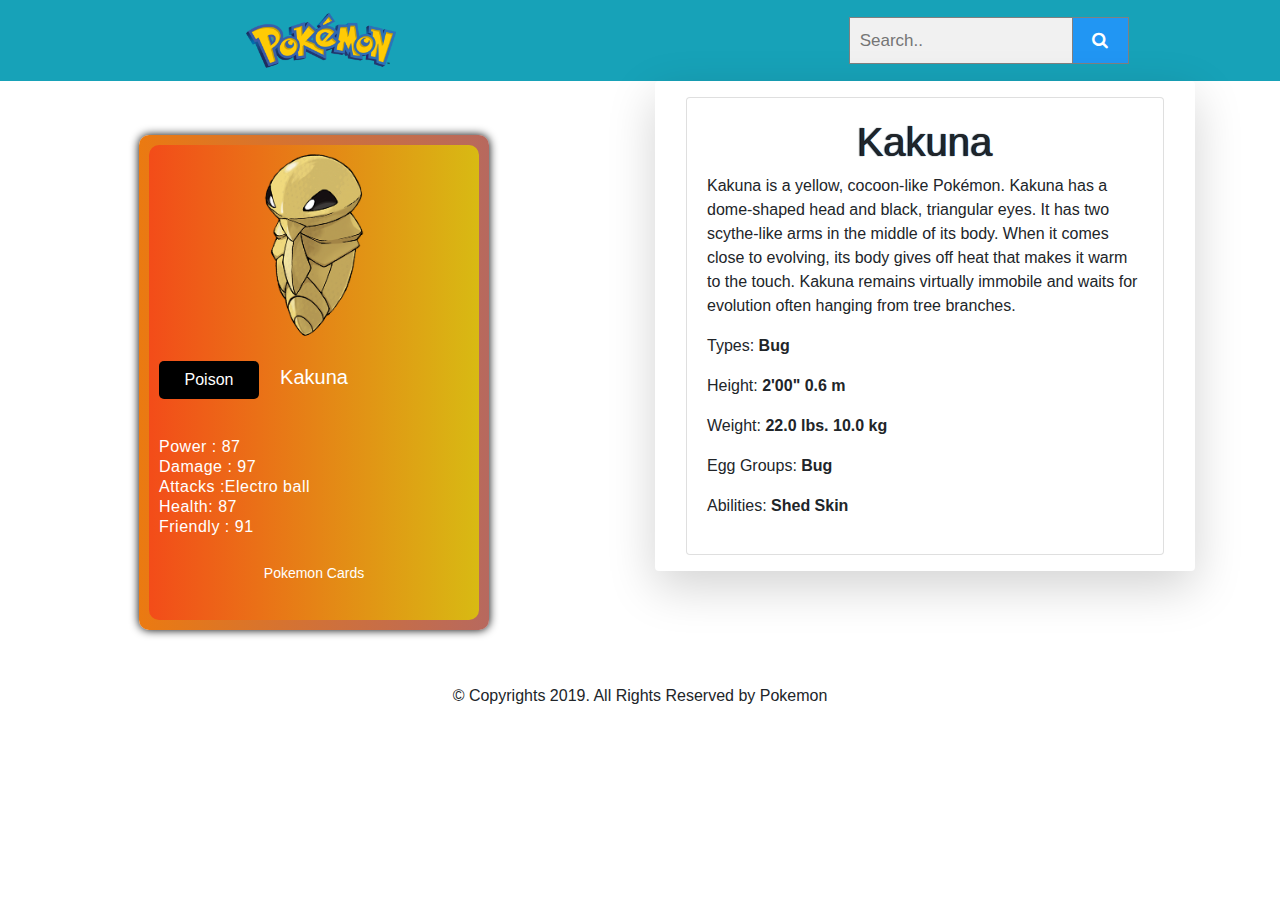
<file: pokemon/assets/kakuna.html>
<!DOCTYPE html>
<html lang="en">
    <head>
            <!--====== Required meta tags ======-->
    <meta charset="utf-8">
    <meta http-equiv="x-ua-compatible" content="ie=edge">
    <meta name="description" content="Pokemon">
    <meta name="viewport" content="width=device-width, initial-scale=1, shrink-to-fit=no">

    <!--====== Title ======-->
    <title>Pokemon</title>
    <link rel="shortcut icon" href="../assets/images/llogo.png" title="Pokemon" type="image/png">
    <link rel="stylesheet" type="text/css" href="../assets/style.css">
    <!--fa fa icons-->
    <link rel="stylesheet" href="https://cdnjs.cloudflare.com/ajax/libs/font-awesome/4.7.0/css/font-awesome.min.css">
    <!-- Latest compiled and minified CSS -->
    <link rel="stylesheet" href="https://maxcdn.bootstrapcdn.com/bootstrap/4.4.1/css/bootstrap.min.css">

    <!-- jQuery library -->
    <script src="https://ajax.googleapis.com/ajax/libs/jquery/3.4.1/jquery.min.js"></script>
    <!-- Popper JS -->
    <script src="https://cdnjs.cloudflare.com/ajax/libs/popper.js/1.16.0/umd/popper.min.js"></script>
    <!-- Latest compiled JavaScript -->
    <script src="https://maxcdn.bootstrapcdn.com/bootstrap/4.4.1/js/bootstrap.min.js"></script>
    </head>
    <body>
        <!---------------------pokemon-move section start---------------------------->
        <section id="pokemon-move">
            <div class="nav-bar">
    <nav class="navbar navbar-expand-lg bg-info navbar-info">
    <a class="navbar-brand" href="#"><img src = "../assets/images/navlogo.png" style= "width: 150px"></a>
    <button class="navbar-toggler" type="button" data-toggle="collapse" data-target="#navbarCollapse" aria-controls="navbarCollapse" aria-expanded="false" aria-label="Toggle navigation">
        <span class="navbar-toggler-icon"></span>
        <i class="fa fa-bars"></i>
    </button>
  
    <div class="collapse navbar-collapse" id="navbarCollapse">
        <ul class="navbar-nav ml-auto">
            <li class="nav-item">
                <a class="nav-link" href="#"></a>
              </li>
        </ul>
         <form class="example"  style="margin:auto;max-width:300px">   <!--Search code start-->
            <input type="text" placeholder="Search.." name="search2">
            <button type="submit"><i class="fa fa-search"></i></button>
          </form>      <!--search code end-->
        </div>
  </nav>
  </div> <!--Nav  bar end here-->

  <!---------------kakuna-Section starts here------------------->
<section class="kakuna-section">
    <div class="container" >
      <div class="row">
        <div class="col-sm-6" id="kakuna" class="comonclass">
            <div class="pokemon-card-container" id="kakuna-pokemon-card-container">
              <div class="pokemon-card">
                  <div class="background" id="kakuna-background">
                    <img src="../assets/images/kakuna.png" alt="kakuna" class="image">
                  </div>
                  <div class="content" id="kakuna-content">
                      <h1 class="pokemon-name"><b>Kakuna</b></h1>
                      <span class="pokemon-type">Poison</span>
                      <div class="pokemon-status">
                          <p>Power : 87</p>
                          <p>Damage : 97</p>
                          <p>Attacks :Electro ball</p>
                          <p>Health: 87</p>
                          <p>Friendly : 91</p>
                       </div>
                        <h1 class="pokemon-logo">Pokemon Cards</h1>
                  </div>
              </div>
            </div>
           </div>
         
         <div class="col-sm-6" id="kakuna-details">   <!--kakuna image details start--->
          <div class="shadow-lg p-3 mb-5 bg-white rounded" >
          <div class="container" >
            <div class="card">
              <div class="card-body" >
                <h1>Kakuna</h1>
                  <p>Kakuna is a yellow, cocoon-like Pokémon. Kakuna has a dome-shaped head and black,
                       triangular eyes. It has two scythe-like arms in the middle of its body. 
                       When it comes close to evolving, its body gives off heat that makes 
                       it warm to the touch. Kakuna remains virtually immobile and waits for
                       evolution often hanging from tree branches.</p>
                    
                    <p>Types: <b>Bug</b></p>
                    <p>Height: <b>2'00" 0.6 m</b></p> 
                    <p>Weight: <b>22.0 lbs. 10.0 kg</b></p>
                    <p>Egg Groups: <b>Bug</b></p>
                    <p>Abilities: <b>Shed Skin</b></p>
  
                  
                   
              </div>
            </div>
          </div>
        </div>     
         </div> <!--Kakuna image details end--->
      
      
    </div>
  </div>
    <!---------------Kakuna-Section Ends here------------------->
  
    <footer class="sticky-footer bg-white">    <!-- Footer -->
        <div class="container my-auto" >
          <div class="copyright text-center my-auto">
            <span>© Copyrights 2019. All Rights Reserved by Pokemon</span>
          </div>
        </div>
      </footer>   <!-- End of Footer -->
  
  </section>

  
  
      <script src="./script.js"></script>
    </body>
</html>
</file>
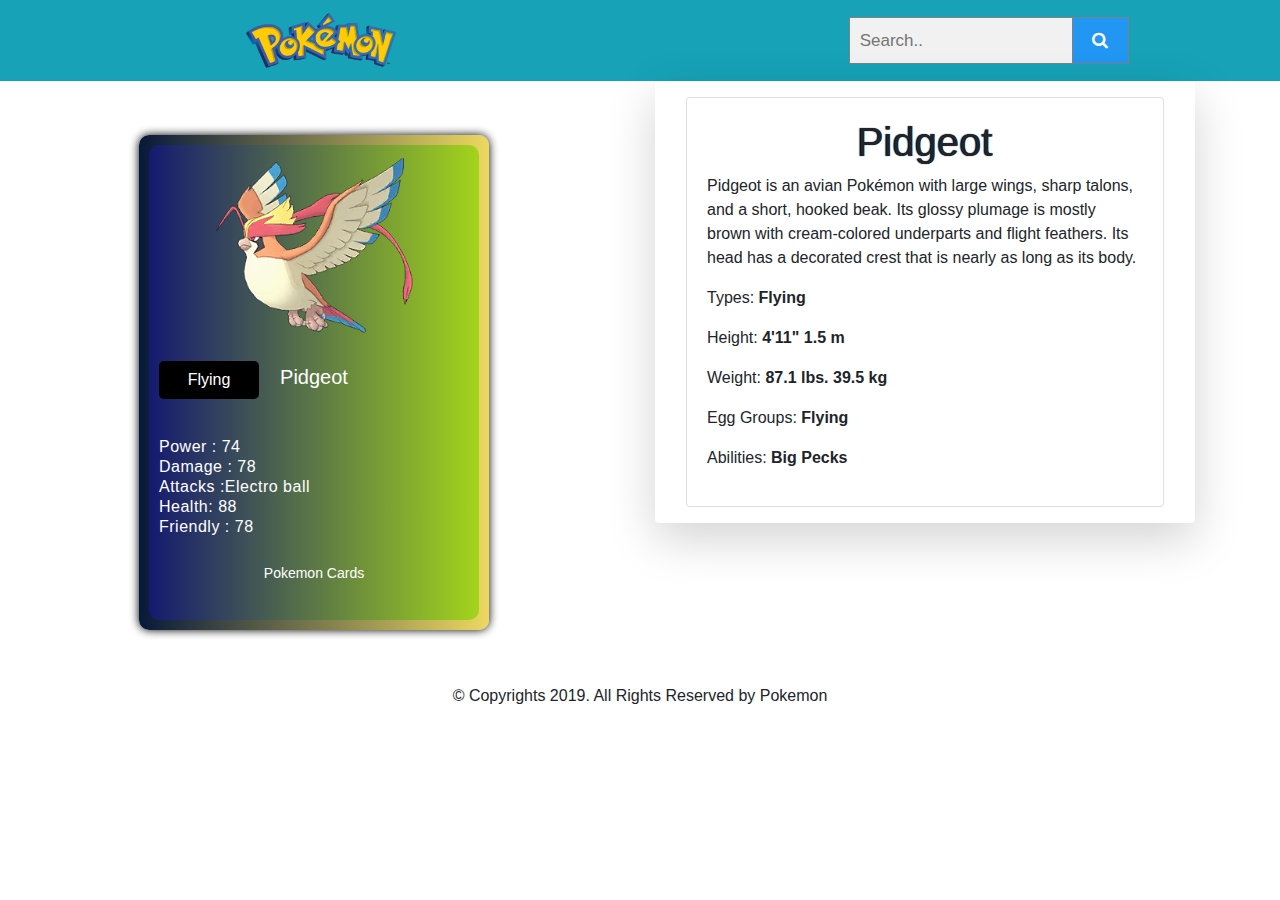
<file: pokemon/assets/pidgeot.html>
<!DOCTYPE html>
<html lang="en">
    <head>
            <!--====== Required meta tags ======-->
    <meta charset="utf-8">
    <meta http-equiv="x-ua-compatible" content="ie=edge">
    <meta name="description" content="Pokemon">
    <meta name="viewport" content="width=device-width, initial-scale=1, shrink-to-fit=no">

    <!--====== Title ======-->
    <title>Pokemon</title>
    <link rel="shortcut icon" href="../assets/images/llogo.png" title="Pokemon" type="image/png">
    <link rel="stylesheet" type="text/css" href="../assets/style.css">
    <!--fa fa icons-->
    <link rel="stylesheet" href="https://cdnjs.cloudflare.com/ajax/libs/font-awesome/4.7.0/css/font-awesome.min.css">
    <!-- Latest compiled and minified CSS -->
    <link rel="stylesheet" href="https://maxcdn.bootstrapcdn.com/bootstrap/4.4.1/css/bootstrap.min.css">

    <!-- jQuery library -->
    <script src="https://ajax.googleapis.com/ajax/libs/jquery/3.4.1/jquery.min.js"></script>
    <!-- Popper JS -->
    <script src="https://cdnjs.cloudflare.com/ajax/libs/popper.js/1.16.0/umd/popper.min.js"></script>
    <!-- Latest compiled JavaScript -->
    <script src="https://maxcdn.bootstrapcdn.com/bootstrap/4.4.1/js/bootstrap.min.js"></script>
    </head>
    <body>
        <!---------------------pokemon-move section start---------------------------->
        <section id="pokemon-move">
            <div class="nav-bar">
    <nav class="navbar navbar-expand-lg bg-info navbar-info">
    <a class="navbar-brand" href="#"><img src = "../assets/images/navlogo.png" style= "width: 150px"></a>
    <button class="navbar-toggler" type="button" data-toggle="collapse" data-target="#navbarCollapse" aria-controls="navbarCollapse" aria-expanded="false" aria-label="Toggle navigation">
        <span class="navbar-toggler-icon"></span>
        <i class="fa fa-bars"></i>
    </button>
  
    <div class="collapse navbar-collapse" id="navbarCollapse">
        <ul class="navbar-nav ml-auto">
            <li class="nav-item">
                <a class="nav-link" href="#"></a>
              </li>
        </ul>
         <form class="example"  style="margin:auto;max-width:300px">   <!--Search code start-->
            <input type="text" placeholder="Search.." name="search2">
            <button type="submit"><i class="fa fa-search"></i></button>
          </form>      <!--search code end-->
        </div>
  </nav>
  </div> <!--Nav  bar end here-->

  <!---------------pidgeot-Section starts here------------------->
<section class="pidgeot-section">
    <div class="container" >
      <div class="row">
        <div class="col-sm-6" id="pidgeot" class="comonclass">
            <div class="pokemon-card-container" id="pidgeot-pokemon-card-container">
              <div class="pokemon-card">
                  <div class="background" id="pidgeot-background">
                    <img src="../assets/images/pidgeot.png" alt="pidgeot" class="image">
                  </div>
                  <div class="content" id="pidgeot-content">
                      <h1 class="pokemon-name"><b>Pidgeot</b></h1>
                      <span class="pokemon-type">Flying</span>
                      <div class="pokemon-status">
                          <p>Power : 74</p>
                          <p>Damage : 78</p>
                          <p>Attacks :Electro ball</p>
                          <p>Health: 88</p>
                          <p>Friendly : 78</p>
                       </div>
                        <h1 class="pokemon-logo">Pokemon Cards</h1>
                  </div>
              </div>
            </div>
           </div>
         
         <div class="col-sm-6" id="pidgeot-details">   <!--pidgeot image details start--->
          <div class="shadow-lg p-3 mb-5 bg-white rounded" >
          <div class="container" >
            <div class="card">
              <div class="card-body" >
                <h1>Pidgeot</h1>
                  <p>Pidgeot is an avian Pokémon with large wings, sharp talons, 
                      and a short, hooked beak. Its glossy plumage 
                      is mostly brown with cream-colored underparts and 
                      flight feathers. Its head has a decorated crest that is 
                      nearly as long as its body.</p>
                    
                    <p>Types: <b>Flying</b></p>
                    <p>Height: <b>4'11" 1.5 m</b></p> 
                    <p>Weight: <b>87.1 lbs. 39.5 kg</b></p>
                    <p>Egg Groups: <b>Flying</b></p>
                    <p>Abilities: <b>Big Pecks</b></p>
  
                  
                   
              </div>
            </div>
          </div>
        </div>     
         </div> <!--pidgeot image details end--->
      
      
    </div>
  </div>
    <!---------------pidgeot-Section Ends here------------------->
  
    <footer class="sticky-footer bg-white">    <!-- Footer -->
        <div class="container my-auto" >
          <div class="copyright text-center my-auto">
            <span>© Copyrights 2019. All Rights Reserved by Pokemon</span>
          </div>
        </div>
      </footer>   <!-- End of Footer -->
  
  </section>

  
  
      <script src="./script.js"></script>
    </body>
</html>
</file>
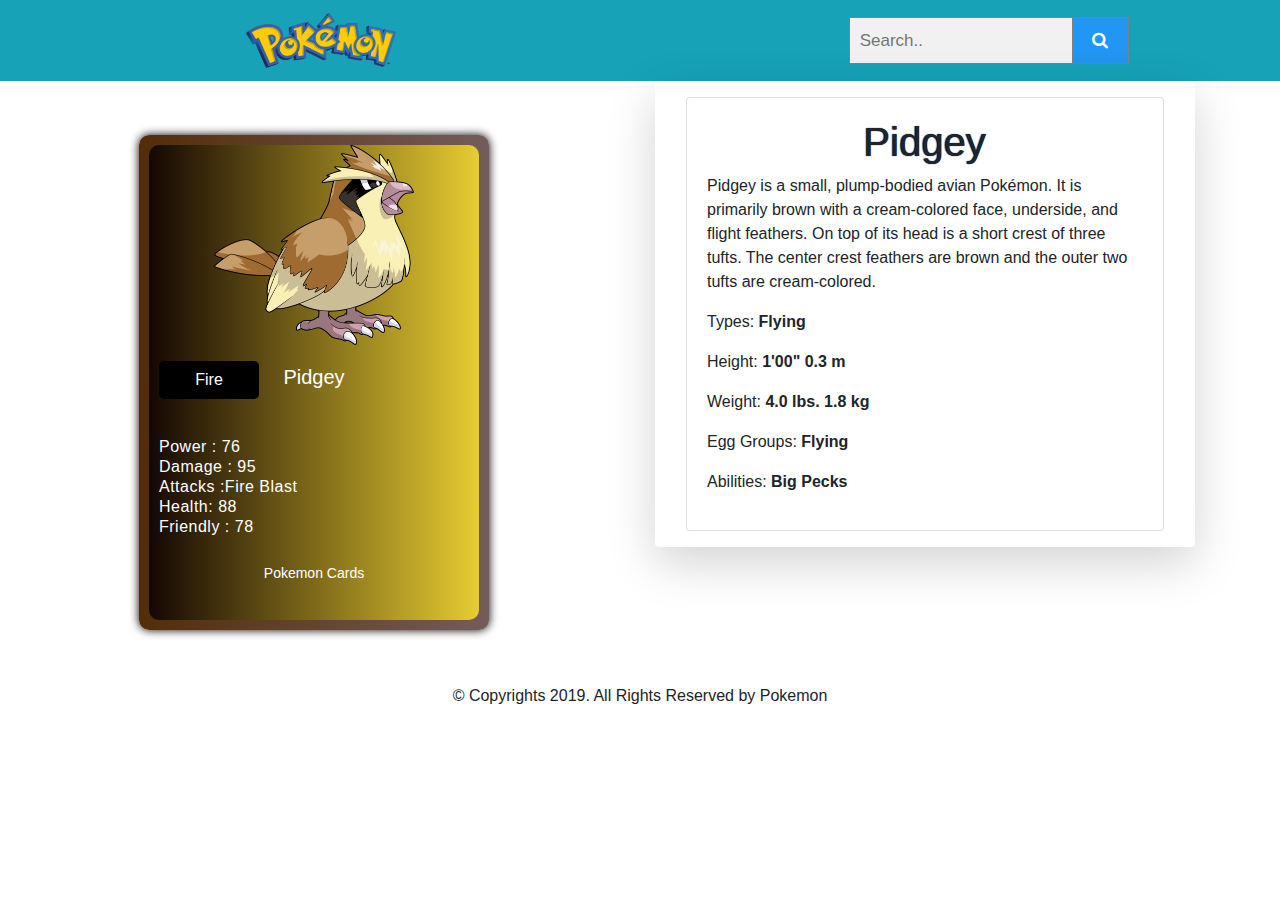
<file: pokemon/assets/pidgey.html>
<!DOCTYPE html>
<html lang="en">
    <head>
            <!--====== Required meta tags ======-->
    <meta charset="utf-8">
    <meta http-equiv="x-ua-compatible" content="ie=edge">
    <meta name="description" content="Pokemon">
    <meta name="viewport" content="width=device-width, initial-scale=1, shrink-to-fit=no">

    <!--====== Title ======-->
    <title>Pokemon</title>
    <link rel="shortcut icon" href="../assets/images/llogo.png" title="Pokemon" type="image/png">
    <link rel="stylesheet" type="text/css" href="../assets/style.css">
    <!--fa fa icons-->
    <link rel="stylesheet" href="https://cdnjs.cloudflare.com/ajax/libs/font-awesome/4.7.0/css/font-awesome.min.css">
    <!-- Latest compiled and minified CSS -->
    <link rel="stylesheet" href="https://maxcdn.bootstrapcdn.com/bootstrap/4.4.1/css/bootstrap.min.css">

    <!-- jQuery library -->
    <script src="https://ajax.googleapis.com/ajax/libs/jquery/3.4.1/jquery.min.js"></script>
    <!-- Popper JS -->
    <script src="https://cdnjs.cloudflare.com/ajax/libs/popper.js/1.16.0/umd/popper.min.js"></script>
    <!-- Latest compiled JavaScript -->
    <script src="https://maxcdn.bootstrapcdn.com/bootstrap/4.4.1/js/bootstrap.min.js"></script>
    </head>
    <body>
        <!---------------------pokemon-move section start---------------------------->
        <section id="pokemon-move">
            <div class="nav-bar">
    <nav class="navbar navbar-expand-lg bg-info navbar-info">
    <a class="navbar-brand" href="#"><img src = "../assets/images/navlogo.png" style= "width: 150px"></a>
    <button class="navbar-toggler" type="button" data-toggle="collapse" data-target="#navbarCollapse" aria-controls="navbarCollapse" aria-expanded="false" aria-label="Toggle navigation">
        <span class="navbar-toggler-icon"></span>
        <i class="fa fa-bars"></i>
    </button>
  
    <div class="collapse navbar-collapse" id="navbarCollapse">
        <ul class="navbar-nav ml-auto">
            <li class="nav-item">
                <a class="nav-link" href="#"></a>
              </li>
        </ul>
         <form class="example"  style="margin:auto;max-width:300px">   <!--Search code start-->
            <input type="text" placeholder="Search.." name="search2">
            <button type="submit"><i class="fa fa-search"></i></button>
          </form>      <!--search code end-->
        </div>
  </nav>
  </div> <!--Nav  bar end here-->

  <!---------------pidgey-Section starts here------------------->
<section class="pidgey-section">
    <div class="container" >
      <div class="row">
        <div class="col-sm-6" id="pidgey" class="comonclass">
            <div class="pokemon-card-container" id="pidgey-pokemon-card-container">
              <div class="pokemon-card">
                  <div class="background" id="pidgey-background">
                    <img src="../assets/images/pidgey.png" alt="pidgey" class="image">
                  </div>
                  <div class="content" id="pidgey-content">
                      <h1 class="pokemon-name"><b>Pidgey</b></h1>
                      <span class="pokemon-type">Fire</span>
                      <div class="pokemon-status">
                          <p>Power : 76</p>
                          <p>Damage : 95</p>
                          <p>Attacks :Fire Blast</p>
                          <p>Health: 88</p>
                          <p>Friendly : 78</p>
                       </div>
                        <h1 class="pokemon-logo">Pokemon Cards</h1>
                  </div>
              </div>
            </div>
           </div>
         
         <div class="col-sm-6" id="pidgey-details">   <!--pidgey image details start--->
          <div class="shadow-lg p-3 mb-5 bg-white rounded" >
          <div class="container" >
            <div class="card">
              <div class="card-body" >
                <h1>Pidgey</h1>
                  <p>Pidgey is a small, plump-bodied avian Pokémon. It is primarily 
                      brown with a cream-colored face, underside, and flight feathers. 
                      On top of its head is a short crest of three tufts. The center 
                      crest feathers are brown and the outer two tufts are cream-colored.</p>
                    
                    <p>Types: <b>Flying</b></p>
                    <p>Height: <b>1'00" 0.3 m</b></p> 
                    <p>Weight: <b>4.0 lbs. 1.8 kg</b></p>
                    <p>Egg Groups: <b>Flying</b></p>
                    <p>Abilities: <b>Big Pecks</b></p>
  
                  
                   
              </div>
            </div>
          </div>
        </div>     
         </div> <!--pidgey image details end--->
      
      
    </div>
  </div>
    <!---------------pidgey-Section Ends here------------------->
  
    <footer class="sticky-footer bg-white">    <!-- Footer -->
        <div class="container my-auto" >
          <div class="copyright text-center my-auto">
            <span>© Copyrights 2019. All Rights Reserved by Pokemon</span>
          </div>
        </div>
      </footer>   <!-- End of Footer -->
  
  </section>

  
  
      <script src="./script.js"></script>
    </body>
</html>
</file>
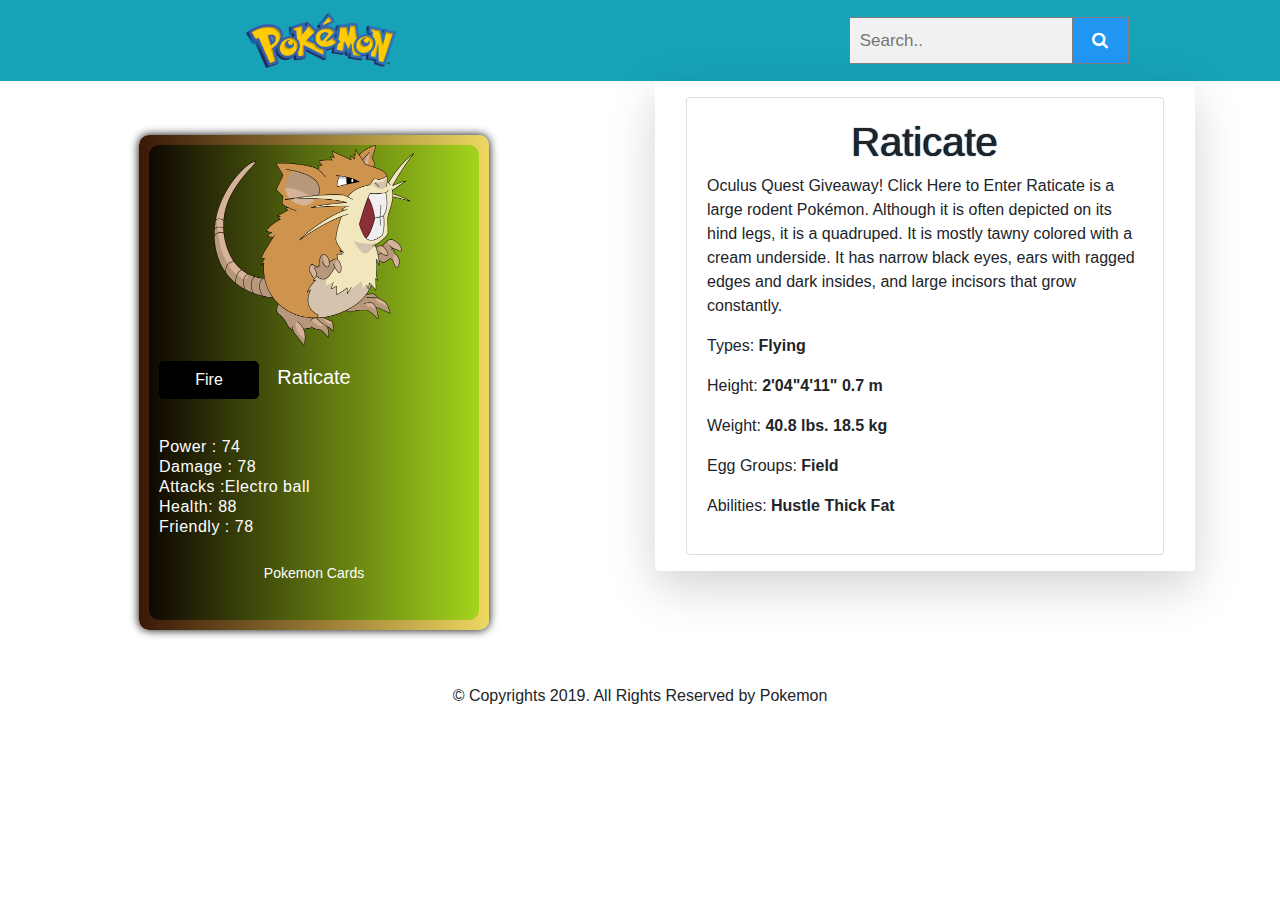
<file: pokemon/assets/raticate.html>
<!DOCTYPE html>
<html lang="en">
    <head>
            <!--====== Required meta tags ======-->
    <meta charset="utf-8">
    <meta http-equiv="x-ua-compatible" content="ie=edge">
    <meta name="description" content="Pokemon">
    <meta name="viewport" content="width=device-width, initial-scale=1, shrink-to-fit=no">

    <!--====== Title ======-->
    <title>Pokemon</title>
    <link rel="shortcut icon" href="../assets/images/llogo.png" title="Pokemon" type="image/png">
    <link rel="stylesheet" type="text/css" href="../assets/style.css">
    <!--fa fa icons-->
    <link rel="stylesheet" href="https://cdnjs.cloudflare.com/ajax/libs/font-awesome/4.7.0/css/font-awesome.min.css">
    <!-- Latest compiled and minified CSS -->
    <link rel="stylesheet" href="https://maxcdn.bootstrapcdn.com/bootstrap/4.4.1/css/bootstrap.min.css">

    <!-- jQuery library -->
    <script src="https://ajax.googleapis.com/ajax/libs/jquery/3.4.1/jquery.min.js"></script>
    <!-- Popper JS -->
    <script src="https://cdnjs.cloudflare.com/ajax/libs/popper.js/1.16.0/umd/popper.min.js"></script>
    <!-- Latest compiled JavaScript -->
    <script src="https://maxcdn.bootstrapcdn.com/bootstrap/4.4.1/js/bootstrap.min.js"></script>
    </head>
    <body>
        <!---------------------pokemon-move section start---------------------------->
        <section id="pokemon-move">
            <div class="nav-bar">
    <nav class="navbar navbar-expand-lg bg-info navbar-info">
    <a class="navbar-brand" href="#"><img src = "../assets/images/navlogo.png" style= "width: 150px"></a>
    <button class="navbar-toggler" type="button" data-toggle="collapse" data-target="#navbarCollapse" aria-controls="navbarCollapse" aria-expanded="false" aria-label="Toggle navigation">
        <span class="navbar-toggler-icon"></span>
        <i class="fa fa-bars"></i>
    </button>
  
    <div class="collapse navbar-collapse" id="navbarCollapse">
        <ul class="navbar-nav ml-auto">
            <li class="nav-item">
                <a class="nav-link" href="#"></a>
              </li>
        </ul>
         <form class="example"  style="margin:auto;max-width:300px">   <!--Search code start-->
            <input type="text" placeholder="Search.." name="search2">
            <button type="submit"><i class="fa fa-search"></i></button>
          </form>      <!--search code end-->
        </div>
  </nav>
  </div> <!--Nav  bar end here-->

  <!---------------raticate-Section starts here------------------->
<section class="raticate-section">
    <div class="container" >
      <div class="row">
        <div class="col-sm-6" id="raticate" class="comonclass">
            <div class="pokemon-card-container" id="raticate-pokemon-card-container">
              <div class="pokemon-card">
                  <div class="background" id="raticate-background">
                    <img src="../assets/images/raticate.png" alt="raticate" class="image">
                  </div>
                  <div class="content" id="raticate-content">
                      <h1 class="pokemon-name"><b>Raticate</b></h1>
                      <span class="pokemon-type">Fire</span>
                      <div class="pokemon-status">
                          <p>Power : 74</p>
                          <p>Damage : 78</p>
                          <p>Attacks :Electro ball</p>
                          <p>Health: 88</p>
                          <p>Friendly : 78</p>
                       </div>
                        <h1 class="pokemon-logo">Pokemon Cards</h1>
                  </div>
              </div>
            </div>
           </div>
         
         <div class="col-sm-6" id="raticate-details">   <!--raticate image details start--->
          <div class="shadow-lg p-3 mb-5 bg-white rounded" >
          <div class="container" >
            <div class="card">
              <div class="card-body" >
                <h1>Raticate</h1>
                  <p>Oculus Quest Giveaway! Click Here to Enter
                    Raticate is a large rodent Pokémon. Although it is often depicted on its hind legs, 
                    it is a quadruped. It is mostly tawny colored with a cream underside.
                     It has narrow black eyes, ears with ragged edges and dark insides, 
                     and large incisors that grow constantly.</p>
                    
                    <p>Types: <b>Flying</b></p>
                    <p>Height: <b>2'04"4'11" 0.7 m</b></p> 
                    <p>Weight: <b>40.8 lbs. 18.5 kg</b></p>
                    <p>Egg Groups: <b>Field</b></p>
                    <p>Abilities: <b>Hustle Thick Fat</b></p>
  
                  
                   
              </div>
            </div>
          </div>
        </div>     
         </div> <!--raticate image details end--->
      
      
    </div>
  </div>
    <!---------------raticate-Section Ends here------------------->
  
    <footer class="sticky-footer bg-white">    <!-- Footer -->
        <div class="container my-auto" >
          <div class="copyright text-center my-auto">
            <span>© Copyrights 2019. All Rights Reserved by Pokemon</span>
          </div>
        </div>
      </footer>   <!-- End of Footer -->
  
  </section>

  
  
      <script src="./script.js"></script>
    </body>
</html>
</file>
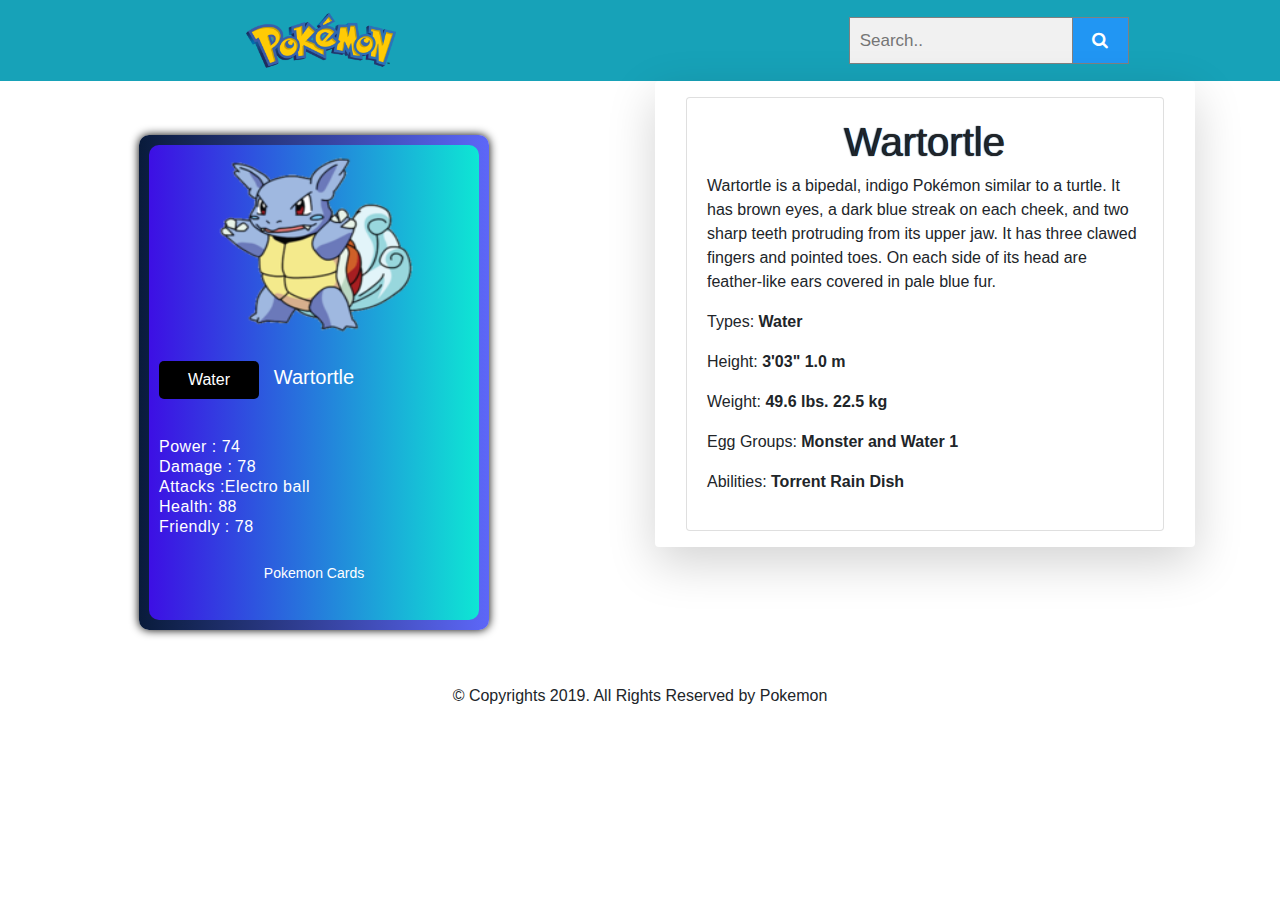
<file: pokemon/assets/wartortle.html>
<!DOCTYPE html>
<html lang="en">
    <head>
            <!--====== Required meta tags ======-->
    <meta charset="utf-8">
    <meta http-equiv="x-ua-compatible" content="ie=edge">
    <meta name="description" content="Pokemon">
    <meta name="viewport" content="width=device-width, initial-scale=1, shrink-to-fit=no">

    <!--====== Title ======-->
    <title>Pokemon</title>
    <link rel="shortcut icon" href="../assets/images/llogo.png" title="Pokemon" type="image/png">
    <link rel="stylesheet" type="text/css" href="../assets/style.css">
    <!--fa fa icons-->
    <link rel="stylesheet" href="https://cdnjs.cloudflare.com/ajax/libs/font-awesome/4.7.0/css/font-awesome.min.css">
    <!-- Latest compiled and minified CSS -->
    <link rel="stylesheet" href="https://maxcdn.bootstrapcdn.com/bootstrap/4.4.1/css/bootstrap.min.css">

    <!-- jQuery library -->
    <script src="https://ajax.googleapis.com/ajax/libs/jquery/3.4.1/jquery.min.js"></script>
    <!-- Popper JS -->
    <script src="https://cdnjs.cloudflare.com/ajax/libs/popper.js/1.16.0/umd/popper.min.js"></script>
    <!-- Latest compiled JavaScript -->
    <script src="https://maxcdn.bootstrapcdn.com/bootstrap/4.4.1/js/bootstrap.min.js"></script>
    </head>
    <body>
        <!---------------------pokemon-move section start---------------------------->
        <section id="pokemon-move">
            <div class="nav-bar">
    <nav class="navbar navbar-expand-lg bg-info navbar-info">
    <a class="navbar-brand" href="#"><img src = "../assets/images/navlogo.png" style= "width: 150px"></a>
    <button class="navbar-toggler" type="button" data-toggle="collapse" data-target="#navbarCollapse" aria-controls="navbarCollapse" aria-expanded="false" aria-label="Toggle navigation">
        <span class="navbar-toggler-icon"></span>
        <i class="fa fa-bars"></i>
    </button>
  
    <div class="collapse navbar-collapse" id="navbarCollapse">
        <ul class="navbar-nav ml-auto">
            <li class="nav-item">
                <a class="nav-link" href="#"></a>
              </li>
        </ul>
         <form class="example"  style="margin:auto;max-width:300px">   <!--Search code start-->
            <input type="text" placeholder="Search.." name="search2">
            <button type="submit"><i class="fa fa-search"></i></button>
          </form>      <!--search code end-->
        </div>
  </nav>
  </div> <!--Nav  bar end here-->

  <!---------------wartortle-Section starts here------------------->
<section class="charizard-section">
    <div class="container" >
      <div class="row">
        <div class="col-sm-6" id="wartortle" class="comonclass">
            <div class="pokemon-card-container" id="wartortle-pokemon-card-container">
              <div class="pokemon-card">
                  <div class="background" id="wartortle-background">
                    <img src="../assets/images/wartortle.png" alt="wartortle" class="image">
                  </div>
                  <div class="content" id="wartortle-content">
                      <h1 class="pokemon-name"><b>Wartortle</b></h1>
                      <span class="pokemon-type">Water</span>
                      <div class="pokemon-status">
                          <p>Power : 74</p>
                          <p>Damage : 78</p>
                          <p>Attacks :Electro ball</p>
                          <p>Health: 88</p>
                          <p>Friendly : 78</p>
                       </div>
                        <h1 class="pokemon-logo">Pokemon Cards</h1>
                  </div>
              </div>
            </div>
           </div>   
         
         <div class="col-sm-6" id="wartortle-details">   <!--wartortle image details start--->
          <div class="shadow-lg p-3 mb-5 bg-white rounded" >
          <div class="container" >
            <div class="card">
              <div class="card-body" >
                <h1 >Wartortle</h1>
                  <p>Wartortle is a bipedal, indigo Pokémon similar to a turtle.
                       It has brown eyes, a dark blue streak on each cheek, and two sharp teeth protruding 
                       from its upper jaw. It has three clawed fingers and pointed toes. On each side of 
                       its head are feather-like ears covered in pale blue fur.</p>
                    
                    <p>Types: <b>Water</b></p>
                    <p>Height: <b>3'03" 1.0 m</b></p> 
                    <p>Weight: <b>49.6 lbs. 22.5 kg</b></p>
                    <p>Egg Groups: <b>Monster and Water 1</b></p>
                    <p>Abilities: <b>Torrent Rain Dish</b></p>
  
                  
                   
              </div>
            </div>
          </div>
        </div>     
         </div> <!--wartortle image details end--->
      
      
    </div>
  </div>
    <!---------------wartortle-Section Ends here------------------->
  
    <footer class="sticky-footer bg-white">    <!-- Footer -->
        <div class="container my-auto" >
          <div class="copyright text-center my-auto">
            <span>© Copyrights 2019. All Rights Reserved by Pokemon</span>
          </div>
        </div>
      </footer>   <!-- End of Footer -->
  
  </section>

  
  
      <script src="./script.js"></script>
    </body>
</html>
</file>
<file: pokemon/assets/style.css>
html{
  scroll-behavior: smooth;
}body
{
   margin: 0px;
   padding: 0px;
   font-family: Arial, Helvetica, sans-serif;
   box-sizing: border-box;
  }


/*----------------------------header css------------------------*/
#header{
  height: 100vh;
 
	background: url("../assets/images/bg.jpg");
   background-position: center;
   background-size: cover;
   background-repeat: repeat;
   background-attachment: fixed;
}
.user-box
{
	top:50%;
	left: 50%;
	transform: translate(-50%,-50%);
	position: absolute;

}
.user-box img
{
	border-radius: 50%;
	width: 350px;
	border: 2px solid #6caed5;

}
.scroll-btn{
  bottom: 30px;
  position: absolute;
  left:50%;
  transform: translate(-50%);
  border:1px solid #fff;
  padding:10px 10px 20px;
  border-radius:30px;
}
.scroll-bar span
{
  border: 2px solid #fff;
  font-size: 10px;
  border-radius:30px;
}

.scroll-bar
{
 animation: mover is infinite alternate;
}
@keyframes mover
{
   0%{transform: translateY(0);}
   100%{transform: translateY(10px);}
}

form.example input[type=text] {
   padding: 10px;
   font-size: 17px;
   border: 1px solid grey;
   float: left;
   width: 80%;
   background: #f1f1f1;
 }
 
 form.example button {
   float: left;
   width: 20%;
   padding: 10px;
   background: #2196F3;
   color: white;
   font-size: 17px;
   border: 1px solid grey;
   border-left: none;
   cursor: pointer;
 }
 
 form.example button:hover {
   background: #0b7dda;
 }
 
 form.example::after {
   content: "";
   clear: both;
   display: table;
 }

.nav-item{
   
    padding-right: 150px;
 }

 .navbar-brand{
    padding-left: 230px;
 } 

 /*-----pokemon-card -------*/
 .pokemon-card-container{
  background: linear-gradient(to right, rgb(12, 55, 90), rgba(37, 48, 68, 0.658));
  width: 350px;
  height: auto;
  margin: 10%;
  padding: 10px;
  border-radius: 10px;
  box-shadow: 0px 0px 10px black;
}

.background{
 text-align: center;
 background: linear-gradient(to right, rgb(61, 15, 228), rgb(14, 230, 212));
 border-top-right-radius: 10px;
 border-top-left-radius: 10px;
}

.image{
  width: 200px;
  height: 200px;
}

.content{
  background: linear-gradient(to right, rgb(61, 15, 228), rgb(14, 230, 212));
   padding: 10px;
   border-bottom-right-radius: 10px;
   border-bottom-left-radius: 10px;
   color: white;
}

.pokemon-name{
  text-align: center;
  font-size: 20px;
  font-weight: lighter;
  padding: 10px;
  color: white;
}

.pokemon-type{
  background-color:black;
  padding: 7px;
  color: white;
  border-radius: 5px; 
  width: 100px;
  display: block;
  text-align: center;
  position: relative;
  top: -46px;
}

.pokemon-logo{
  text-align: center;
  font-size: 14px;
  padding: 20px;
}

.pokemon-status > p {
  letter-spacing: 0.5px;
  line-height: 4px;
}

/*---charmander----*/
#charmander-pokemon-card-container{
  background: linear-gradient(to right, rgb(37, 19, 4), rgba(243, 114, 34, 0.658));
}

#charmander-background{
  background: linear-gradient(to right, rgb(236, 133, 36), rgb(119, 76, 10));
}

#charmander-content{
  background: linear-gradient(to right, rgb(236, 133, 36), rgb(119, 76, 10));
}

/*---Charizard----*/
#charizard-pokemon-card-container{
  background: linear-gradient(to right, rgb(20, 15, 11), rgba(175, 100, 53, 0.658));
}

#charizard-background{
  background: linear-gradient(to right, rgb(231, 120, 16), rgb(240, 197, 8));
}

#charizard-content{
  background: linear-gradient(to right, rgb(231, 120, 16), rgb(240, 197, 8));
}

/*------wartortle------*/
#wartortle-pokemon-card-container{
  background: linear-gradient(to right, rgb(9, 27, 59), rgba(9, 24, 245, 0.658));
}

#wartortle-background{
  background: linear-gradient(to right, rgb(112, 145, 207) rgb(50, 93, 112));
}

#wartortle-content{
 background: linear-gradient(to right, rgb(112, 145, 207) rgb(50, 93, 112));
}

/*------caterpie------*/
#caterpie-pokemon-card-container{
  background: linear-gradient(to right, rgb(2, 12, 1), rgba(18, 212, 44, 0.658));
}
#caterpie-background{
  background: linear-gradient(to right, rgb(71, 236, 71), rgb(11, 17, 9));
}
#caterpie-content{
  background: linear-gradient(to right, rgb(71, 236, 71), rgb(11, 17, 9));
}



/*------butterfree------*/
#butterfree-pokemon-card-container{
  background: linear-gradient(to right, rgb(5, 48, 175), rgba(18, 65, 136, 0.658));
}
#butterfree-background{
  background: linear-gradient(to right, rgb(98, 233, 238), rgb(11, 36, 44));
}
#butterfree-content{
  background: linear-gradient(to right, rgb(98, 233, 238), rgb(11, 36, 44));
}

/*-----kakuna-------*/
#kakuna-pokemon-card-container{
  background: linear-gradient(to right, rgb(235, 122, 17), rgba(146, 27, 11, 0.658));
}
#kakuna-background{
  background: linear-gradient(to right, rgb(243, 76, 25), rgb(216, 186, 19));
}
#kakuna-content{
  background: linear-gradient(to right, rgb(243, 76, 25), rgb(216, 186, 19));
}

/*----pidgey------*/
#pidgey-pokemon-card-container{
  background: linear-gradient(to right, rgb(83, 45, 8), rgba(43, 8, 4, 0.658));
}
#pidgey-background{
  background: linear-gradient(to right, rgb(20, 7, 3), rgb(231, 204, 49));
}
#pidgey-content{
  background: linear-gradient(to right, rgb(20, 7, 3), rgb(231, 204, 49));
}

/*----pidgeot------*/
#pidgeot-pokemon-card-container{
  background: linear-gradient(to right, rgb(7, 25, 58), rgba(228, 196, 14, 0.658));
}
#pidgeot-background{
  background: linear-gradient(to right, rgb(20, 26, 112), rgb(163, 212, 28));
}
#pidgeot-content{
  background: linear-gradient(to right, rgb(20, 26, 112), rgb(163, 212, 28));
}

/*----raticate------*/
#raticate-pokemon-card-container{
  background: linear-gradient(to right, rgb(58, 23, 7), rgba(228, 196, 14, 0.658));
}
#raticate-background{
  background: linear-gradient(to right, rgb(15, 7, 2), rgb(163, 212, 28));
}
#raticate-content{
  background: linear-gradient(to right, rgb(15, 7, 2), rgb(163, 212, 28));
}



/*------ivysaur details-------*/
.card-body > h1 {
  text-align: center;
  font-weight: lighter;
  text-shadow:  -1px 0px 1px black;
}






/* My code starts from here RKM*/

.modal .image {
    width: 200px;
    height: 200px;
    -moz-transform: scale(-1, -1);
    -o-transform: scale(-1, -1);
    -webkit-transform: scale(-1, -1);
    transform: scale(-1, 1);
     position: absolute;
      margin: auto;
      top: 0;
      left: 0;
      right: 0;
      bottom: 0;
}
.modal-body .row >div {
  padding: 0;
}
</file>
